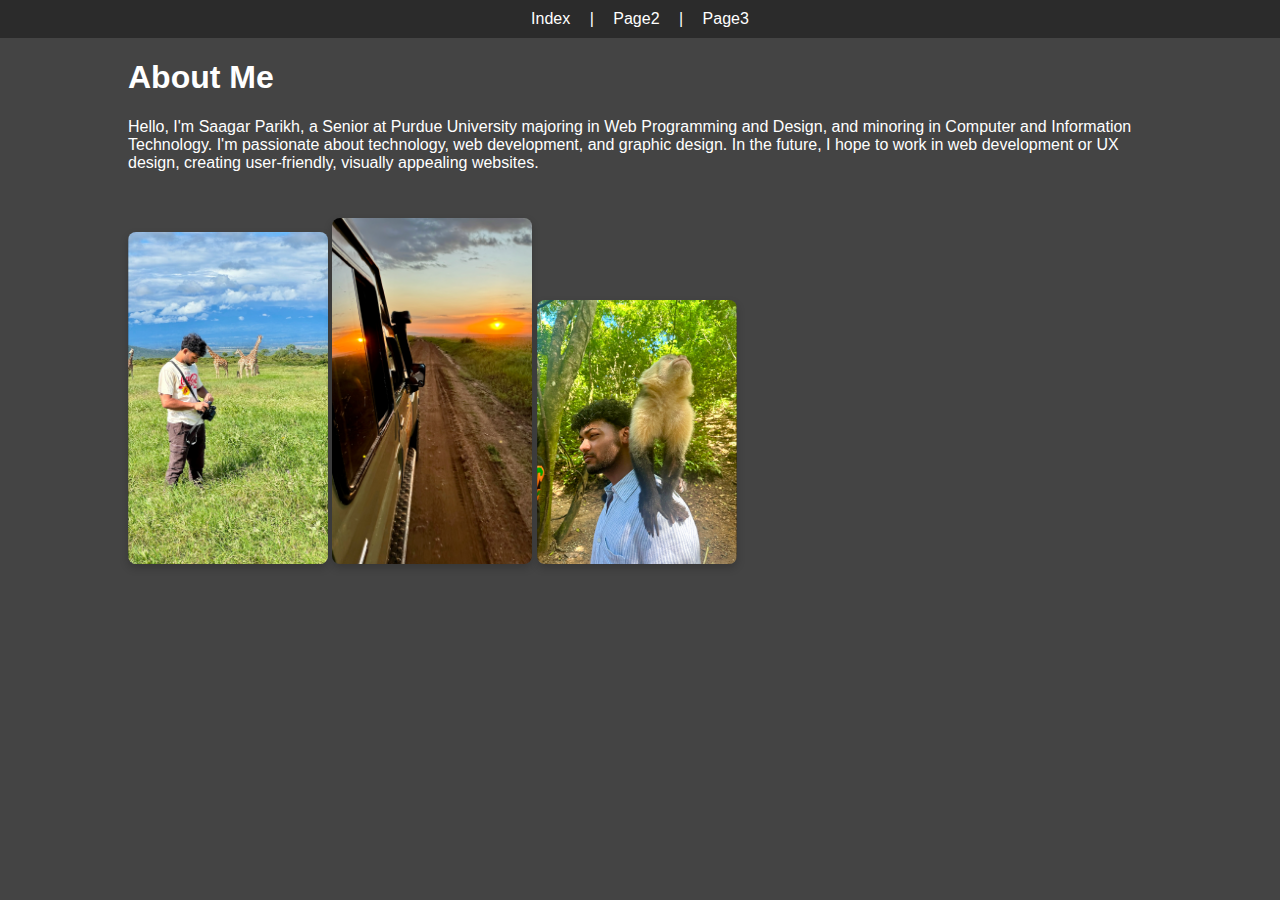
<file: Assign01/index.html>
<!DOCTYPE html>
<html lang="en">
<head>
    <meta charset="UTF-8">
    <meta name="viewport" content="width=device-width, initial-scale=1.0">
    <title>About Me</title>
    <link rel="stylesheet" href="styles.css">
</head>
<body>
    <nav>
        <a href="index.html">Index</a> |
        <a href="page2.html">Page2</a> |
        <a href="page3.html">Page3</a>
    </nav>
    <div class="container">
        <h1>About Me</h1>
        <p>Hello, I'm Saagar Parikh, a Senior at Purdue University majoring in Web Programming and Design, and minoring in Computer and Information Technology. I'm passionate about technology, web development, and graphic design. In the future, I hope to work in web development or UX design, creating user-friendly, visually appealing websites.</p>
        <img src="images/pic1.png" alt="Photo 1">
        <img src="images/pic2.png" alt="Photo 2">
        <img src="images/pic3.png" alt="Photo 3">
    </div>
</body>
</html>
</file>
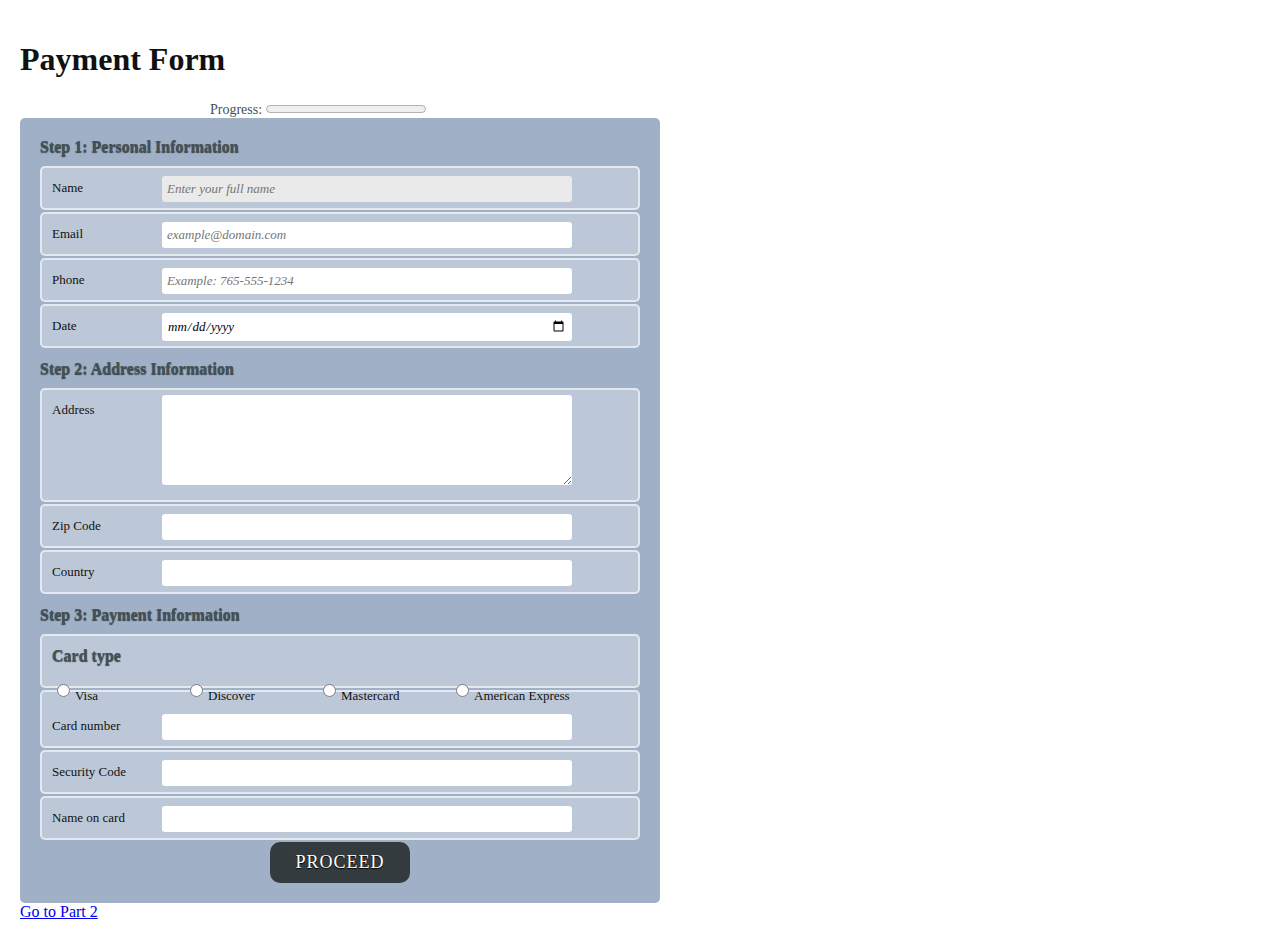
<file: Assign02/assign02.html>
<!DOCTYPE html>
<html>
    <head>
        <meta charset="utf-8">
        <title>Assign02</title>
        <link rel="stylesheet" href="css/styles.css" type="text/css" />
        <script type="text/javascript">
            function updateProgress() {
                var pb = document.getElementById("pb");
                var cnt = 0;
                var flag = true;
                
                if (document.getElementById("name").value != "Enter your full name" && document.getElementById("name").value != "" )
                    cnt++;
                if (document.getElementById("email").value != "example@domain.com" && document.getElementById("email").value != "" )
                    cnt++;
                if (document.getElementById("phone").value != "Example: 765-555-1234" && document.getElementById("phone").value != "" )
                    cnt++;
                if (document.getElementById("date").value != "" )
                    cnt++;
                if (document.getElementById("address").value != "" )
                    cnt++;
                if (document.getElementById("postcode").value != "" )
                    cnt++;
                if (document.getElementById("country").value != "" )
                    cnt++;
                if (document.getElementById("cardNumber").value != "" )
                    cnt++;
                if (document.getElementById("securityCode").value != "" )
                    cnt++;
                if (document.getElementById("nameOnCard").value != "" )
                    cnt++;
    
                flag = false;
                if (document.getElementById("visa").checked)
                    flag = true;
                if (document.getElementById("discover").checked)
                    flag = true;
                if (document.getElementById("mastercard").checked)
                    flag = true;
                if (document.getElementById("amex").checked)
                    flag = true;
                
                if (flag == true)
                    cnt++;
    
                pb.value = cnt;
            }
        </script>
    </head>
    <body>
        <h1>Payment Form</h1>
        <div style="margin-left: 190px;">
            <span id="progress">Progress:</span> 
            <progress value="0" max="11" id="pb"></progress>
        </div>
        <form name="payment" id="payment" action="processForm.php" method="post">
            <fieldset>
                <legend>Personal Information</legend>
            <ol>
                <li>
                    <label for="name">Name</label>
                    <input id="name" name="name" type="text" placeholder="Enter your full name" required="required" autofocus="autofocus" onChange="updateProgress();" />
                </li>
                <li>
                    <label for="email">Email</label>
                    <input id="email" name="email" type="email" placeholder="example@domain.com" required="required" onChange="updateProgress();" />
                </li>
                <li>
                    <label for="phone">Phone</label>
                    <input id="phone" name="phone" type="tel" placeholder="Example: 765-555-1234" required="required" onChange="updateProgress();" />
                </li>
                <li>
                    <label for="date">Date</label>
                    <input id="date" name="date" type="date" required="required" onChange="updateProgress();" />
                </li>
            </ol>
            </fieldset>
            <fieldset>
                <legend>Address Information</legend>
                <ol>
                    <li>
                        <label for="address">Address</label>
                        <textarea id="address" name="address" rows="5" required="required" onChange="updateProgress();"></textarea>
                    </li>
                    <li>
                        <label for="postcode">Zip Code</label>
                        <input id="postcode" name="postcode" type="text" required="required" onChange="updateProgress();" />
                    </li>
                    <li>
                        <label for="country">Country</label>
                        <input id="country" name="country" type="text" required="required" onChange="updateProgress();" />
                    </li>
                </ol>
            </fieldset>
            <fieldset>
                <legend>Payment Information</legend>
                <ol>
                    <li>
                        <legend>Card type</legend>
                        <input id="visa" name="cardtype" type="radio" onChange="updateProgress();" /> 
                        <label for="visa">Visa</label>
                        <input id="discover" name="cardtype" type="radio" onChange="updateProgress();" />
                        <label for="discover">Discover</label>
                        <input id="mastercard" name="cardtype" type="radio" onChange="updateProgress();" />
                        <label for="mastercard">Mastercard</label>
                        <input id="amex" name="cardtype" type="radio" onChange="updateProgress();" />
                        <label for="amex">American Express</label>
                    </li>
                    <li>
                        <label for="cardNumber">Card number</label>
                        <input id="cardNumber" name="cardNumber" type="number" required="required" onChange="updateProgress();" />
                    </li>
                    <li>
                        <label for="securityCode">Security Code</label>
                        <input id="securityCode" name="securityCode" type="number" required="required" onChange="updateProgress();" />
                    </li>
                    <li>
                        <label for="nameOnCard">Name on card</label>
                        <input id="nameOnCard" name="nameOnCard" type="text" required="required" onChange="updateProgress();" />
                    </li>
                </ol>
            </fieldset>
            <button type="submit">Proceed</button>
        </form>
        <a href="part2.html">Go to Part 2</a>
    </body>
    </html>
</file>
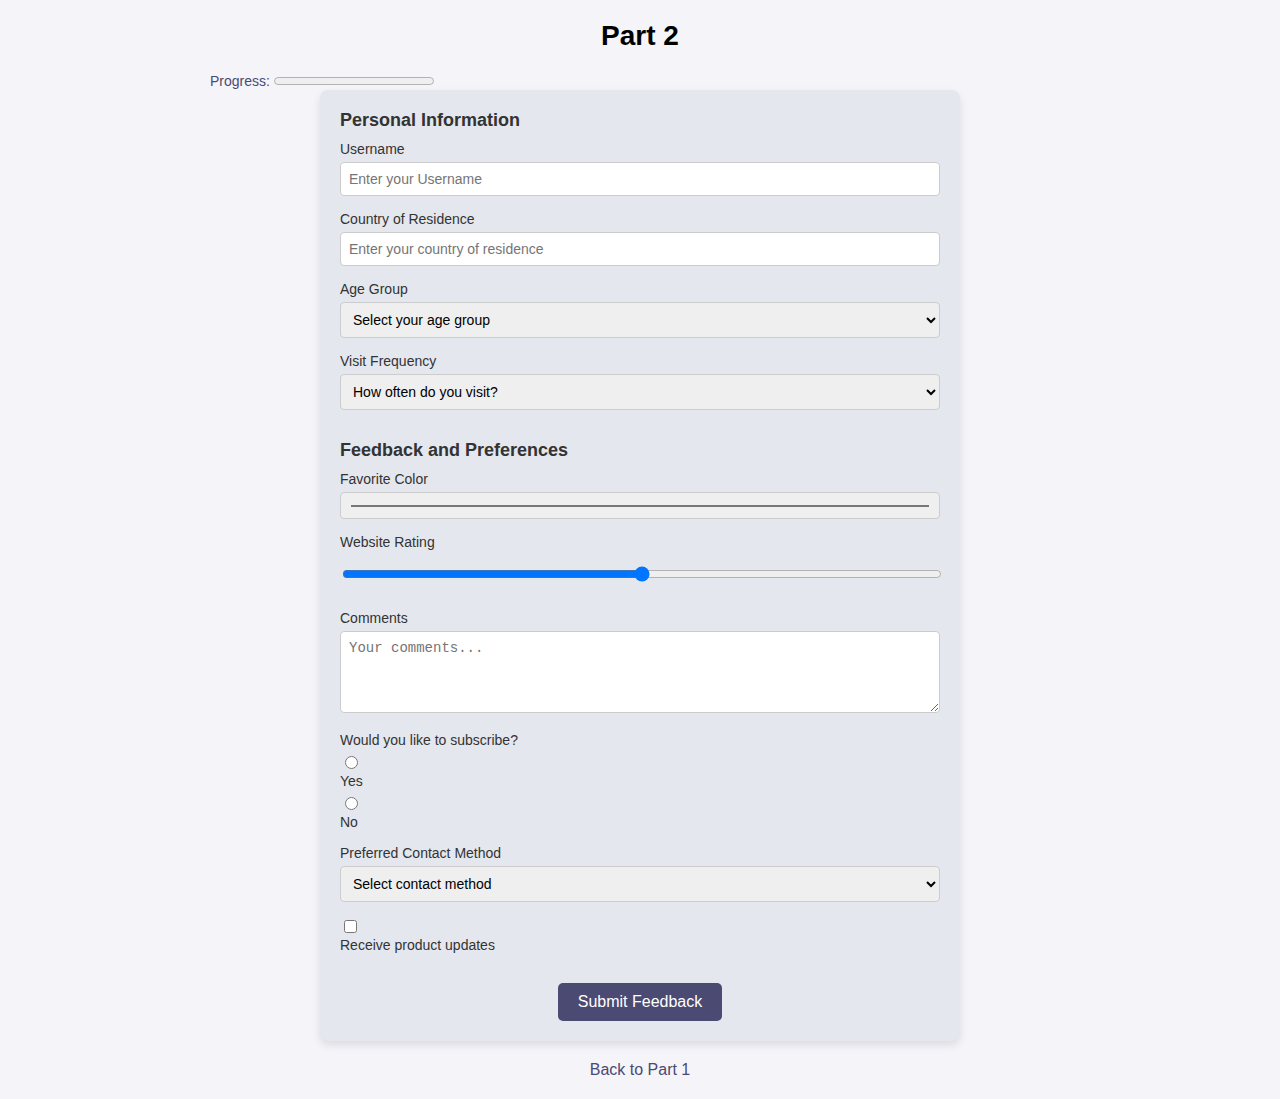
<file: Assign02/part2.html>
<!DOCTYPE html>
<html>
<head>
    <meta charset="utf-8">
    <title>Part 2</title>
    <link rel="stylesheet" href="css/pt2.css" type="text/css" />
    <script type="text/javascript">
        function updateFormProgress() {
            var progressBar = document.getElementById("formProgressBar");
            var count = 0;
            
            if (document.getElementById("userName").value != "") count++;
            if (document.getElementById("userEmail").value != "") count++;
            if (document.getElementById("ageGroup").value != "") count++;
            if (document.getElementById("feedback").value != "") count++;
            if (document.getElementById("favColor").value != "") count++;
            if (document.getElementById("subscribeYes").checked || document.getElementById("subscribeNo").checked) count++;
            if (document.getElementById("websiteRating").value != "") count++;
            if (document.getElementById("receiveUpdates").checked) count++;
            if (document.getElementById("visitFrequency").value != "") count++;
            if (document.getElementById("contactMethod").value != "") count++;

            progressBar.value = count;
        }
    </script>
</head>
<body>
    <h1>Part 2</h1>
    <div style="margin-left: 190px;">
        <span id="formProgress">Progress:</span>
        <progress value="0" max="10" id="formProgressBar"></progress>
    </div>
    <form name="feedbackForm" id="feedbackForm" action="processFeedback.php" method="post">
        <fieldset>
            <legend>Personal Information</legend>
            <ol>
                <li>
                    <label for="userName">Username</label>
                    <input id="userName" name="userName" type="text" placeholder="Enter your Username" required onChange="updateFormProgress();" />
                </li>
                <li>
                    <label for="countryOfResidence">Country of Residence</label>
                    <input id="countryOfResidence" name="countryOfResidence" type="text" placeholder="Enter your country of residence" required onChange="updateFormProgress();" />
                </li>
                <li>
                    <label for="ageGroup">Age Group</label>
                    <select id="ageGroup" name="ageGroup" required onChange="updateFormProgress();">
                        <option value="">Select your age group</option>
                        <option value="18-25">18-25</option>
                        <option value="26-35">26-35</option>
                        <option value="36-45">36-45</option>
                        <option value="46+">46+</option>
                    </select>
                </li>
                <li>
                    <label for="visitFrequency">Visit Frequency</label>
                    <select id="visitFrequency" name="visitFrequency" required onChange="updateFormProgress();">
                        <option value="">How often do you visit?</option>
                        <option value="daily">Daily</option>
                        <option value="weekly">Weekly</option>
                        <option value="monthly">Monthly</option>
                        <option value="rarely">Rarely</option>
                    </select>
                </li>
            </ol>
        </fieldset>
        <fieldset>
            <legend>Feedback and Preferences</legend>
            <ol>
                <li>
                    <label for="favColor">Favorite Color</label>
                    <input id="favColor" name="favColor" type="color" required onChange="updateFormProgress();" />
                </li>
                <li>
                    <label for="websiteRating">Website Rating</label>
                    <input id="websiteRating" name="websiteRating" type="range" min="1" max="5" required onChange="updateFormProgress();" />
                </li>
                <li>
                    <label for="feedback">Comments</label>
                    <textarea id="feedback" name="feedback" rows="4" placeholder="Your comments..." required onChange="updateFormProgress();"></textarea>
                </li>
                <li>
                    <label>Would you like to subscribe?</label>
                    <input id="subscribeYes" name="subscribe" type="radio" value="yes" onChange="updateFormProgress();" />
                    <label for="subscribeYes">Yes</label>
                    <input id="subscribeNo" name="subscribe" type="radio" value="no" onChange="updateFormProgress();" />
                    <label for="subscribeNo">No</label>
                </li>
                <li>
                    <label for="contactMethod">Preferred Contact Method</label>
                    <select id="contactMethod" name="contactMethod" required onChange="updateFormProgress();">
                        <option value="">Select contact method</option>
                        <option value="email">Email</option>
                        <option value="phone">Phone</option>
                        <option value="sms">SMS</option>
                    </select>
                </li>
                <li>
                    <input id="receiveUpdates" name="receiveUpdates" type="checkbox" onChange="updateFormProgress();" />
                    <label for="receiveUpdates">Receive product updates</label>
                </li>
            </ol>
        </fieldset>
        <button type="submit">Submit Feedback</button>
    </form>
    <a href="assign02.html">Back to Part 1</a>
</body>
</html>
</file>
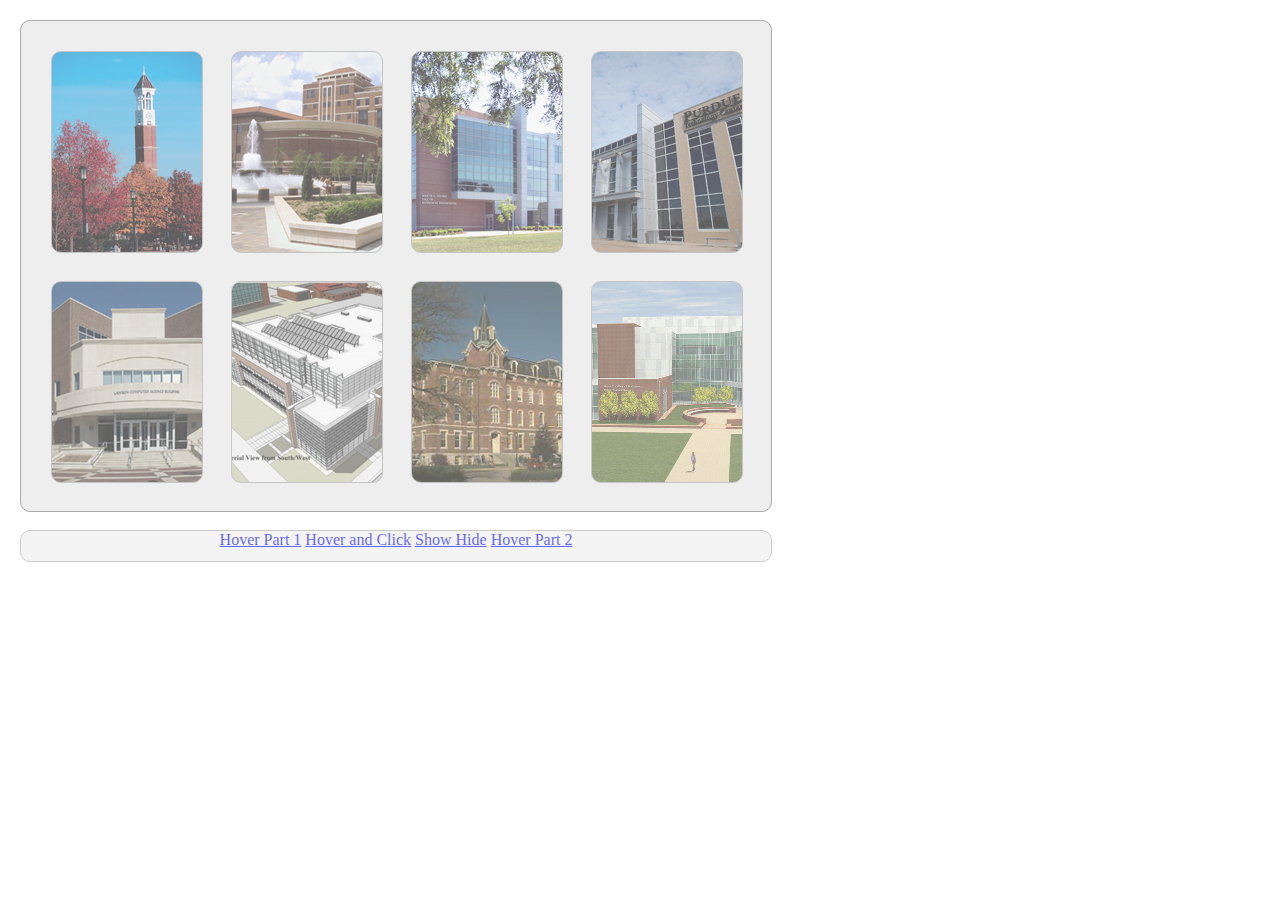
<file: Assign03/hover.html>
<!DOCTYPE html>
<html>
<head>
    <meta charset="utf-8" />
    <title>Assign03 Hover</title>
    <style type="text/css">
        div { width:150px; height:200px; border:1px solid #aaa; text-align:center; background-color:#eee;}
        div#wrapper { position:absolute; top:20px; left:20px; width:750px; height:490px;}
        div#th1 { position:absolute; top:30px; left:30px; background:url(images/1.jpg) no-repeat center;}
        div#th2 { position:absolute; top:30px; left:210px; background:url(images/2.jpg) no-repeat center;}
        div#th3 { position:absolute; top:30px; left:390px; background:url(images/3.jpg) no-repeat center;}
        div#th4 { position:absolute; top:30px; left:570px; background:url(images/4.jpg) no-repeat center;}
        div#th5 { position:absolute; top:260px; left:30px; background:url(images/5.jpg) no-repeat center;}
        div#th6 { position:absolute; top:260px; left:210px; background:url(images/6.jpg) no-repeat center;}
        div#th7 { position:absolute; top:260px; left:390px; background:url(images/7.jpg) no-repeat center;}
        div#th8 { position:absolute; top:260px; left:570px; background:url(images/8.jpg) no-repeat center;}
        div#links {position:absolute; top:530px; left: 20px; width: 750px; height: 30px;}
    </style>
</head>
<body>

    <div id="wrapper">
        <div id="th1"></div>
        <div id="th2"></div>
        <div id="th3"></div>
        <div id="th4"></div>
        <div id="th5"></div>
        <div id="th6"></div>
        <div id="th7"></div>
        <div id="th8"></div>
    </div>
    
    <div id="links">
        <a href="hover.html">Hover Part 1</a>
        <a href="hoverAndClick.html">Hover and Click</a>
        <a href="showHide.html">Show Hide</a>
        <a href="hoverPart2.html">Hover Part 2</a>
    </div>

    <script type="text/javascript" src="js/jquery-3.7.1.min.js"></script>

    <script type="text/javascript">
        $(document).ready(function(){
            // This rounds the corners
            // Normal CSS would be: border-radius:10px;
            $("div").css("border-radius", "10px");

            // In my browsers, I did not need this, but there's a chance you could need it in older browsers, or in your browser
            //$("div").css("-moz-border-radius", "10px");

            // This first line sets the default opacity to .6
            // If you just use $("div") here, the outer rectangle changes opacity
            // Added id='wrapper'
            // So that all div except the one with id=wrapper will have this effect
            $("div[id!=wrapper]").animate({"opacity" : .6}).hover(function() {
                // Runs if mouse IS over pic
                $(this).animate({"opacity" : 1});
            }, function() {
                // Runs if mouse is not over pic
                // MouseOut
                $(this).animate({"opacity" : .6});
            });
        });
    </script>
</body>
</html>
</file>
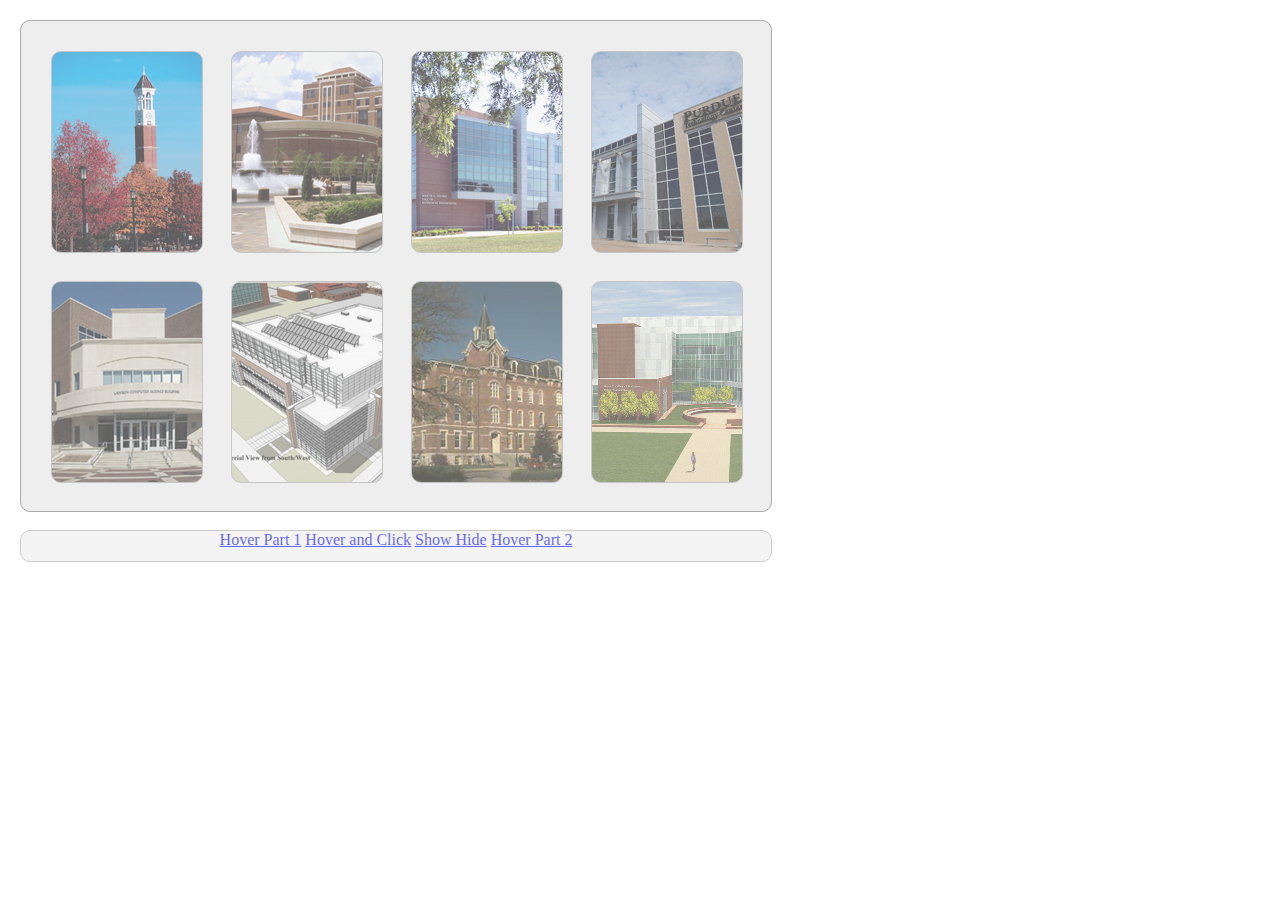
<file: Assign03/hoverAndClick.html>
<!DOCTYPE html>
<html>
<head>
    <meta charset="utf-8" />
    <title>Assign03 Hover and Click</title>
    <style type="text/css">
        div { width:150px; height:200px; border:1px solid #aaa; text-align:center; background-color:#eee;}
        div#wrapper { position:absolute; top:20px; left:20px; width:750px; height:490px;}
        div#th1 { position:absolute; top:30px; left:30px; background:url(images/1.jpg) no-repeat center;}
        div#th2 { position:absolute; top:30px; left:210px; background:url(images/2.jpg) no-repeat center;}
        div#th3 { position:absolute; top:30px; left:390px; background:url(images/3.jpg) no-repeat center;}
        div#th4 { position:absolute; top:30px; left:570px; background:url(images/4.jpg) no-repeat center;}
        div#th5 { position:absolute; top:260px; left:30px; background:url(images/5.jpg) no-repeat center;}
        div#th6 { position:absolute; top:260px; left:210px; background:url(images/6.jpg) no-repeat center;}
        div#th7 { position:absolute; top:260px; left:390px; background:url(images/7.jpg) no-repeat center;}
        div#th8 { position:absolute; top:260px; left:570px; background:url(images/8.jpg) no-repeat center;}
        div#links {position:absolute; top:530px; left: 20px; width: 750px; height: 30px;}
    </style>
</head>
<body>

    <div id="wrapper">
        <div id="th1"></div>
        <div id="th2"></div>
        <div id="th3"></div>
        <div id="th4"></div>
        <div id="th5"></div>
        <div id="th6"></div>
        <div id="th7"></div>
        <div id="th8"></div>
    </div>
    
    <div id="links">
        <a href="hover.html">Hover Part 1</a>
        <a href="hoverAndClick.html">Hover and Click</a>
        <a href="showHide.html">Show Hide</a>
        <a href="hoverPart2.html">Hover Part 2</a>
    </div>

    <script type="text/javascript" src="js/jquery-3.7.1.min.js"></script>

    <script type="text/javascript">
        $(document).ready(function(){
            // This rounds the corners
            // Normal CSS would be: border-radius:10px;
            $("div").css("border-radius", "10px");

            // In my browsers, I did not need this, but there's a chance you could need it in older browsers, or in your browser
            //$("div").css("-moz-border-radius", "10px");

            // This first line sets the default opacity to .6
            // If you just use $("div") here, the outer rectangle changes opacity
            // Added id='wrapper'
            // So that all div except the one with id=wrapper will have this effect
            $("div[id!=wrapper]").animate({"opacity" : .6}).hover(function() {
                // Runs if mouse IS over pic
                $(this).animate({"opacity" : 1});
            }, function() {
                // Runs if mouse is not over pic
                // MouseOut
                $(this).animate({"opacity" : .6});
            }).click(function(){
                $("#th6").css("display","none"); //hide an image
                window.location.href = "https://www.purdue.edu";

            })
            ;
        });
    </script>
</body>
</html>
</file>
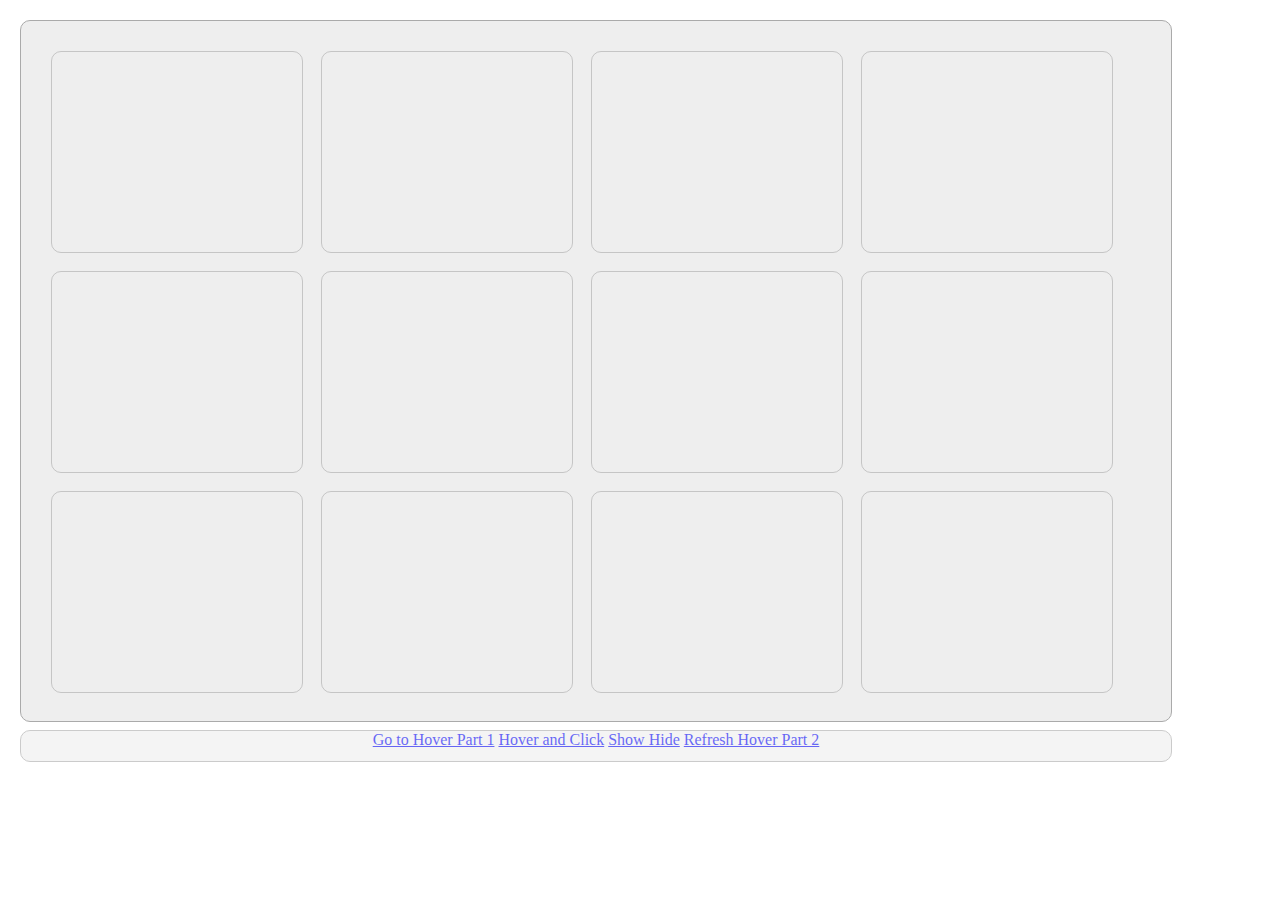
<file: Assign03/hoverPart2.html>
<!DOCTYPE html>
<html>
<head>
    <meta charset="utf-8" />
    <title>Assign03 Hover Part 2</title>
    <style type="text/css">
        div { width:250px; height:200px; border:1px solid #aaa; text-align:center; background-color:#eee;}
        div#wrapper { position:absolute; top:20px; left:20px; width:1150px; height:700px;} /* Adjusted for more images */
        div#th1 { position:absolute; top:30px; left:30px; background:url(https://letsenhance.io/static/8f5e523ee6b2479e26ecc91b9c25261e/1015f/MainAfter.jpg) no-repeat center;}
        div#th2 { position:absolute; top:30px; left:300px; background:url(https://t3.ftcdn.net/jpg/06/48/79/10/360_F_648791013_cQK30SdyiLrVQ96Bqn2MOkz4JmvgttGr.jpg) no-repeat center;}
        div#th3 { position:absolute; top:30px; left:570px; background:url(https://images.ctfassets.net/kftzwdyauwt9/6Hpmny9K2Z8Xxget5bmlWa/66634b4c69faef5600e5ea48f499ba5e/Anastronautridingahorseinaphotorealisticstyle6.jpg?w=3840&q=90&fm=webp) no-repeat center;}
        div#th4 { position:absolute; top:30px; left:840px; background:url(https://images.interestingengineering.com/img/iea/PrO311V36q/dall-e.jpg) no-repeat center;}
        div#th5 { position:absolute; top:250px; left:30px; background:url(https://cdn.pixabay.com/photo/2015/04/23/22/00/tree-736885_640.jpg) no-repeat center;}
        div#th6 { position:absolute; top:250px; left:300px; background:url(https://media.springernature.com/lw703/springer-static/image/art%3A10.1038%2F528452a/MediaObjects/41586_2015_Article_BF528452a_Figg_HTML.jpg) no-repeat center;}
        div#th7 { position:absolute; top:250px; left:570px; background:url(https://i0.wp.com/picjumbo.com/wp-content/uploads/amazing-stone-path-in-forest-free-image.jpg?w=600&quality=80) no-repeat center;}
        div#th8 { position:absolute; top:250px; left:840px; background:url(https://image-processor-storage.s3.us-west-2.amazonaws.com/images/3cf61c1011912a2173ea4dfa260f1108/halo-of-neon-ring-illuminated-in-the-stunning-landscape-of-yosemite.jpg) no-repeat center;}
        div#th9 { position:absolute; top:470px; left:30px; background:url(https://img.freepik.com/free-photo/painting-mountain-lake-with-mountain-background_188544-9126.jpg) no-repeat center;}
        div#th10 { position:absolute; top:470px; left:300px; background:url(https://pixlr.com/images/generator/text-to-image.webp) no-repeat center;}
        div#th11 { position:absolute; top:470px; left:570px; background:url(https://static.vecteezy.com/system/resources/thumbnails/028/737/386/small_2x/dramatic-depiction-of-a-ufo-fleet-in-the-night-sky-signaling-a-possible-alien-encounter-ai-generative-photo.jpg) no-repeat center;}
        div#th12 { position:absolute; top:470px; left:840px; background:url(https://images.pexels.com/photos/128756/pexels-photo-128756.jpeg?cs=srgb&dl=pexels-crisdip-35358-128756.jpg&fm=jpg) no-repeat center;}
        div#links {position:absolute; top:730px; left: 20px; width: 1150px; height: 30px;}
    </style>
</head>
<body>

    <div id="wrapper">
        <div id="th1"></div>
        <div id="th2"></div>
        <div id="th3"></div>
        <div id="th4"></div>
        <div id="th5"></div>
        <div id="th6"></div>
        <div id="th7"></div>
        <div id="th8"></div>
        <div id="th9"></div>
        <div id="th10"></div>
        <div id="th11"></div>
        <div id="th12"></div>
    </div>
    
    <div id="links">
        <a href="hover.html">Go to Hover Part 1</a>
        <a href="hoverAndClick.html">Hover and Click</a>
        <a href="showHide.html">Show Hide</a>
        <a href="hoverPart2.html">Refresh Hover Part 2</a>
    </div>

    <script type="text/javascript" src="js/jquery-3.7.1.min.js"></script>

    <script type="text/javascript">
        $(document).ready(function(){
            // Apply the hover effect to new images
            $("div").css("border-radius", "10px");
            $("div[id!=wrapper]").animate({"opacity" : .6}).hover(function() {
                $(this).animate({"opacity" : 1});
            }, function() {
                $(this).animate({"opacity" : .6});
            });
        });
    </script>
</body>
</html>
</file>
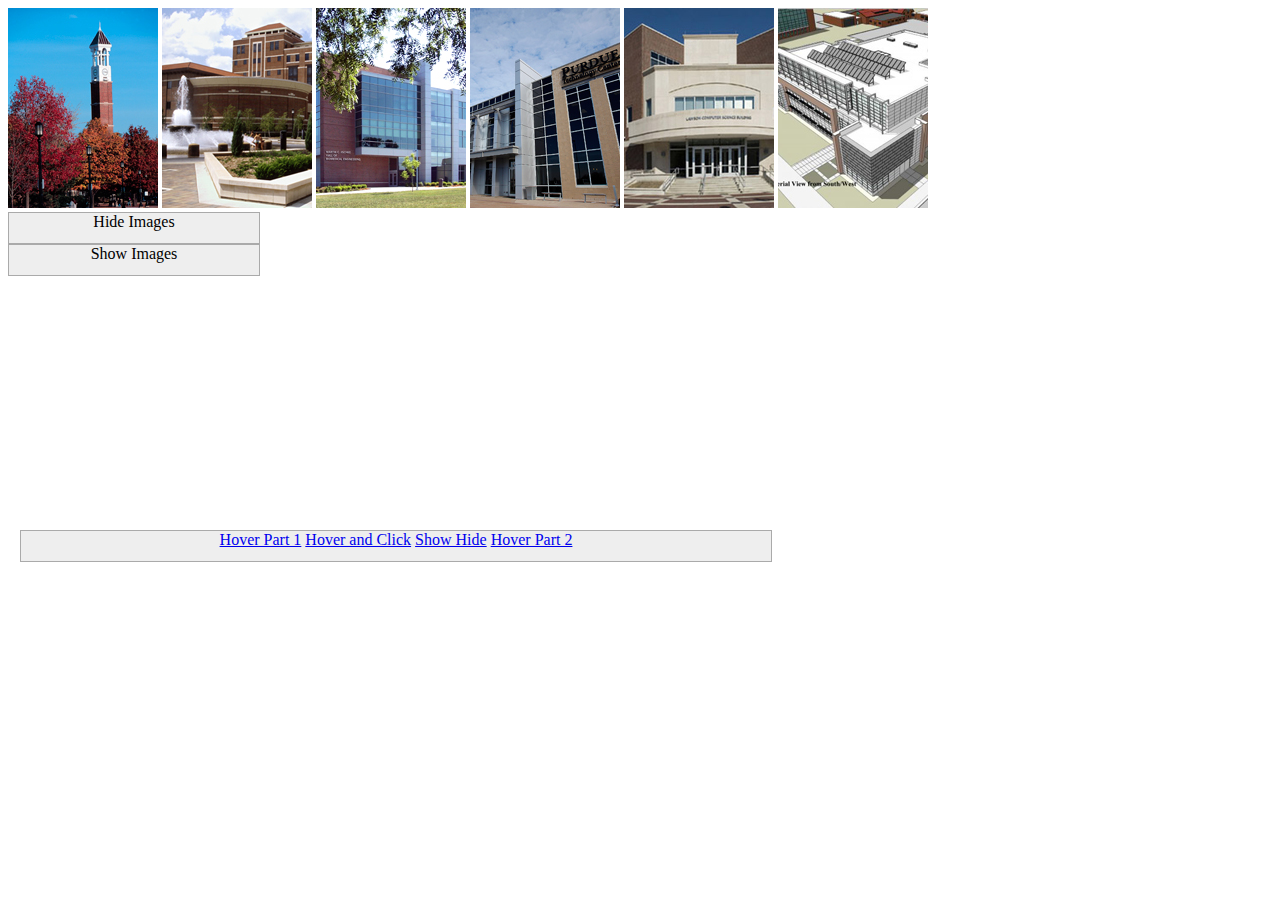
<file: Assign03/showHide.html>
<!DOCTYPE html>
<html>
<head>
<meta charset="utf-8">
<title>Assign03 Show Hide</title>
        <style>
        div { width:150px; height:200px; border:1px solid #aaa; text-align:center; background-color:#eee;}
        div#links {position:absolute; top:530px; left: 20px; width: 750px; height: 30px;}
        #cutepuppy {width:250px; height: 30px;}
        #fluffycat {width:250px; height: 30px;}
        </style>
</head>
<body>
    <img src="images/1.jpg" />
    <img src="images/2.jpg" />
    <img src="images/3.jpg" />
    <img src="images/4.jpg" id="wetfish"/>
    <img src="images/5.jpg" />
    <img src="images/6.jpg" />

    <div id="links">
        <a href="hover.html">Hover Part 1</a>
        <a href="hoverAndClick.html">Hover and Click</a>
        <a href="showHide.html">Show Hide</a>
        <a href="hoverPart2.html">Hover Part 2</a>
    </div>

    <div id="cutepuppy">Hide Images</div>
    <div id="fluffycat">Show Images</div>

    <script type="text/javascript" src="js/jquery-3.7.1.min.js"></script>

    <script type="text/javascript">
        $(document).ready(function(){
            $("#cutepuppy").css("cursor", "pointer");
            $("#fluffycat").css("cursor", "pointer");

            $("#cutepuppy").click(function(){
                $("#wetfish").hide(2000);
            });
            $("#fluffycat").click(function(){
                $("#wetfish").show("slow");
            });

        });

    </script>



</body>
</html>
</file>
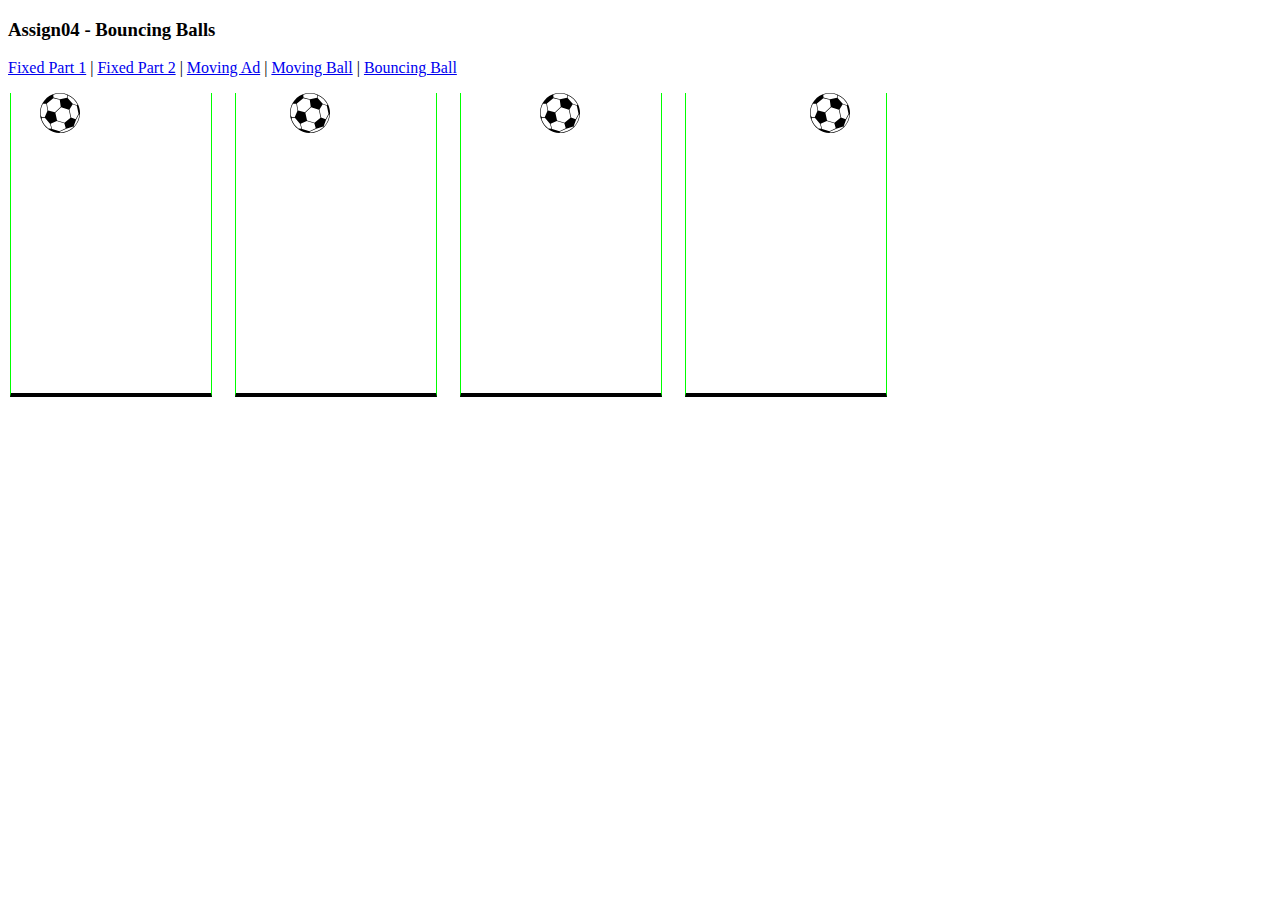
<file: Assign04/bouncingBall.html>
<!DOCTYPE html>
<html lang="en">
<head>
    <meta charset="utf-8" />
    <title>Bouncing Balls</title>
    <script type="text/javascript" src="js/jquery-3.7.1.min.js"></script>
    <style>
        #field1, #field2, #field3, #field4{
            height: 300px;
            width: 200px;
            border-bottom: 4px #000000 solid; 
            border-left: 1px #00ff00 solid; 
            border-right: 1px #00ff00 solid; 
            position: absolute;
            top: Opx;
        }
        #field1 {
            left: 10px;
        }
        #field2 {
            left: 235px;
        }
        #field3 {
            left: 460px;
        }
        #field4 {
            left: 685px;
        }
        #ball1, #ball2, #ball3, #ball4{
            position: absolute;
            cursor: pointer;
            top: Opx;
        }
        #ball1 {
            left: 40px;
        }
        #ball2 {
            left: 290px;
        }
        #ball3 {
            left: 540px;
        }
        #ball4 {
            left: 810px;
        }



    </style>
</head>
<body>
    <h3>Assign04 - Bouncing Balls</h3>
    <p>
        <a href="fixed.html">Fixed Part 1</a> |
        <a href="fixedPart2.html">Fixed Part 2</a> |
        <a href="movingAd.html">Moving Ad</a> |
        <a href="movingBall.html">Moving Ball</a> |
        <a href="bouncingBall.html">Bouncing Ball</a>
    </p>

    <div id="container">
        <div id="field1"></div>
        <div id="field2"></div>
        <div id="field3"></div>
        <div id="field4"></div>
    </div>

    <img src="ball.svg" width="40" height="40" id="ball1"/>
    <img src="ball.svg" width="40" height="40" id="ball2"/>
    <img src="ball.svg" width="40" height="40" id="ball3"/>
    <img src="ball.svg" width="40" height="40" id="ball4"/>

    <script type="text/javascript">
        $(document).ready(function(){
            //ball1
            $("#ball1") .click(function(){
                $("#ball1") .animate({
                top: "+=260", 
                easing: 'easeOut'
            },800);
            $("#ball1"). animate ({
                top: "-=120", 
                easing: 'easeOut'
            }, 700);
            $("#ball1") .animate ({
                top: "+=120", 
                easing: 'easeOut'
            }, 700);
            $("#ball1") .animate ({
                top: "-=30", 
                easing: 'easeOut'
            }, 500);
            $("#ball1") .animate ({
                top: "+=30", 
                easing: 'easeOut'
            }, 500);
            $("#ball1"). animate({
                top: "-=15", 
                easing: 'easeOut'
            }, 350);
            $("#ball1"). animate({
                top: "+=15", 
                easing: 'easeOut'
            }, 350);
            $ ("#ball1"). animate({
            top: "-=5", easing: 'easeOut'
            }, 150);
            ("#ball1"). animate({
            top: "+=5", easing: 'easeOut'
            }, 150);
        }); //end ball1 bounce

        //ball2
        $("#ball2") .click(function(){
                $("#ball2") .animate({
                top: "+=260", 
                easing: 'easeOut'
            },800);
            $("#ball2"). animate ({
                top: "-=120", 
                easing: 'easeOut'
            }, 700);
            $("#ball2") .animate ({
                top: "+=120", 
                easing: 'easeOut'
            }, 700);
            $("#ball2") .animate ({
                top: "-=30", 
                easing: 'easeOut'
            }, 500);
            $("#ball2") .animate ({
                top: "+=30", 
                easing: 'easeOut'
            }, 500);
            $("#ball2"). animate({
                top: "-=15", 
                easing: 'easeOut'
            }, 350);
            $("#ball2"). animate({
                top: "+=15", 
                easing: 'easeOut'
            }, 350);
            $ ("#ball2"). animate({
            top: "-=5", easing: 'easeOut'
            }, 150);
            ("#ball2"). animate({
            top: "+=5", easing: 'easeOut'
            }, 150);
        }); //end ball2 bounce

                //ball3
                $("#ball3") .click(function(){
                $("#ball3") .animate({
                top: "+=260", 
                easing: 'easeOut'
            },800);
            $("#ball3"). animate ({
                top: "-=120", 
                easing: 'easeOut'
            }, 700);
            $("#ball3") .animate ({
                top: "+=120", 
                easing: 'easeOut'
            }, 700);
            $("#ball3") .animate ({
                top: "-=30", 
                easing: 'easeOut'
            }, 500);
            $("#ball3") .animate ({
                top: "+=30", 
                easing: 'easeOut'
            }, 500);
            $("#ball3"). animate({
                top: "-=15", 
                easing: 'easeOut'
            }, 350);
            $("#ball3"). animate({
                top: "+=15", 
                easing: 'easeOut'
            }, 350);
            $ ("#ball3"). animate({
            top: "-=5", easing: 'easeOut'
            }, 150);
            ("#ball3"). animate({
            top: "+=5", easing: 'easeOut'
            }, 150);
        }); //end ball3 bounce

                //ball4
                $("#ball4") .click(function(){
                $("#ball4") .animate({
                top: "+=260", 
                easing: 'easeOut'
            },800);
            $("#ball4"). animate ({
                top: "-=120", 
                easing: 'easeOut'
            }, 700);
            $("#ball4") .animate ({
                top: "+=120", 
                easing: 'easeOut'
            }, 700);
            $("#ball4") .animate ({
                top: "-=30", 
                easing: 'easeOut'
            }, 500);
            $("#ball4") .animate ({
                top: "+=30", 
                easing: 'easeOut'
            }, 500);
            $("#ball4"). animate({
                top: "-=15", 
                easing: 'easeOut'
            }, 350);
            $("#ball4"). animate({
                top: "+=15", 
                easing: 'easeOut'
            }, 350);
            $ ("#ball4"). animate({
            top: "-=5", easing: 'easeOut'
            }, 150);
            ("#ball4"). animate({
            top: "+=5", easing: 'easeOut'
            }, 150);
        }); //end ball4 bounce

 })
    </script>
</body>
</html>
</file>
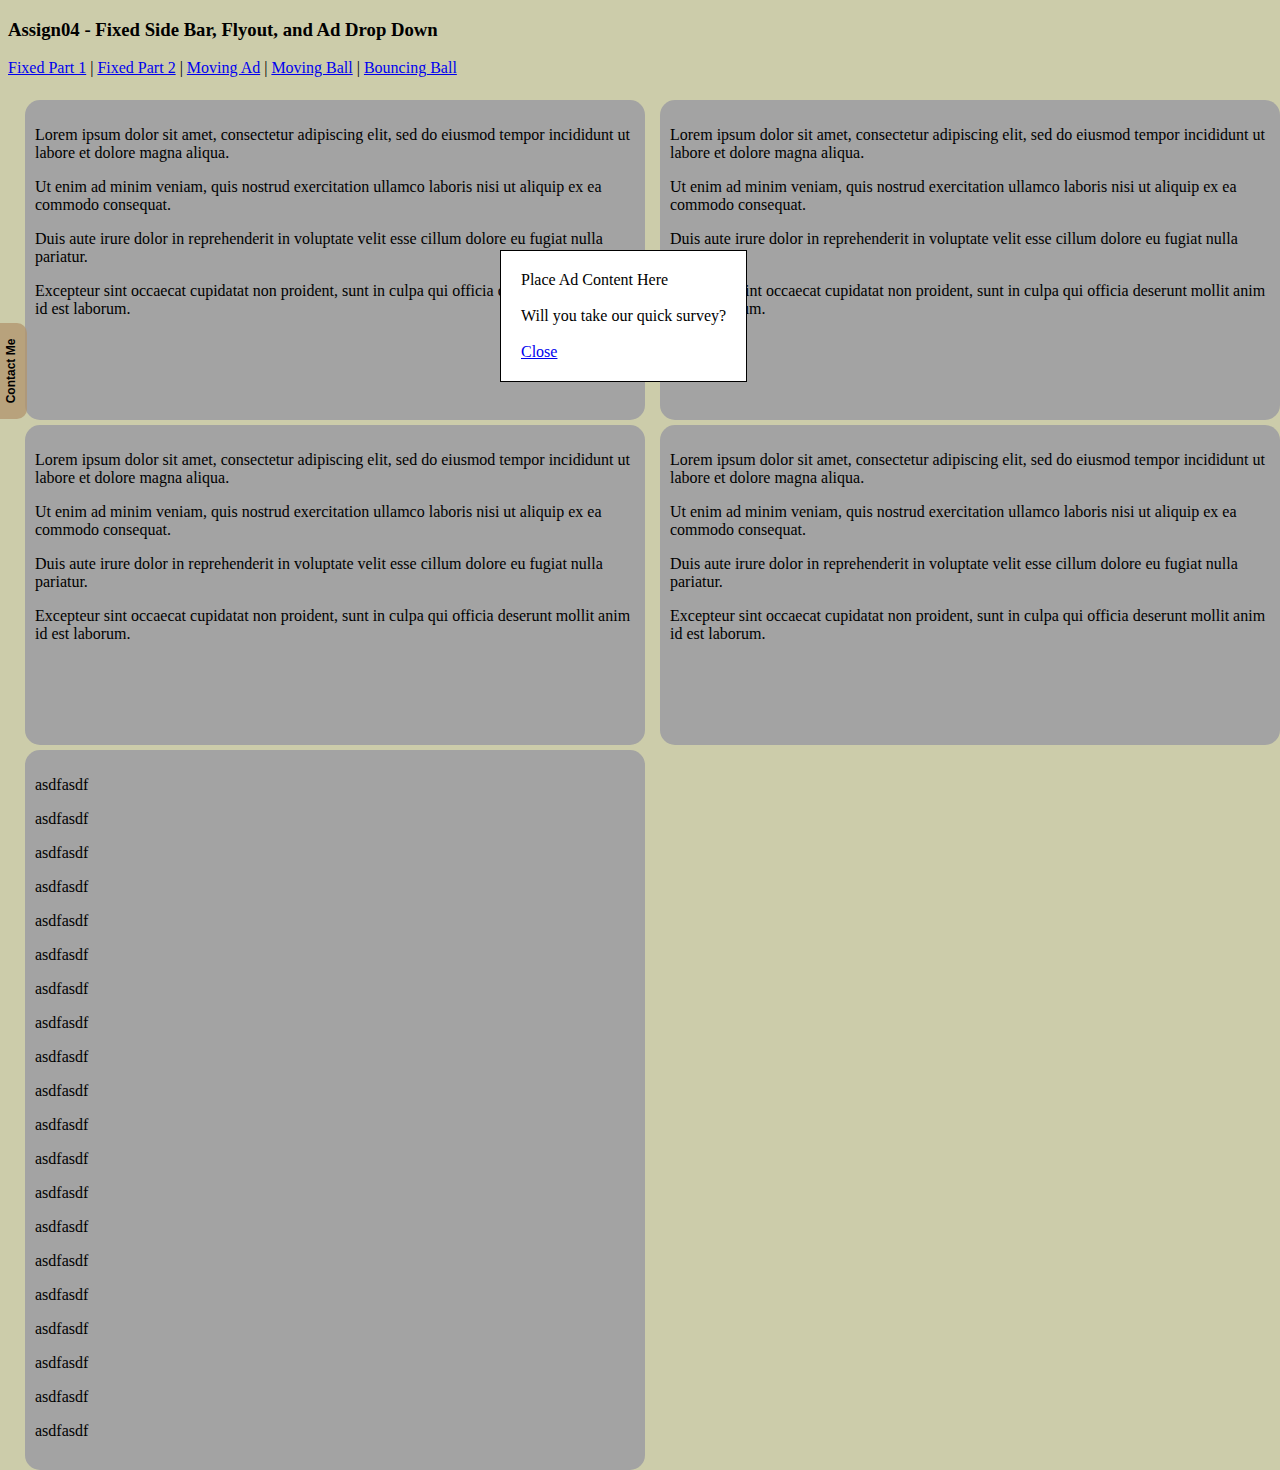
<file: Assign04/fixed.html>
<!DOCTYPE html>
<html>
<head>
    <meta charset="utf-8" />
    <title>Assign04 - Fixed Side Bar, Flyout, and Ad Drop Down</title>
    <script type="text/javascript" src="js/jquery-3.7.1.min.js"></script>
    <style type="text/css">
        body {
            background-color: #cca;
        }
        #contactForm {
            width: 400px;
            height: 250px;
            font-family: Verdana, Geneva, sans-serif;
            font-size: 9pt;
            font-weight: bold;
            position: absolute;
            top: 250px;
            left: -400px;
            background-color: rgb(50, 50, 50);
            background-color: rgba(50, 50, 50, .99);
            margin: 0px;
            z-index: 110;
        }
        #contact span {
            padding: 0px;
            margin: 0px;
            position: relative;
            top: 2px;
        }
        #contact {
            font-family: Verdana, Geneva, sans-serif;
            font-size: 9pt;
            font-weight: bold;
            text-align: center;
            padding-top: 17px;
            padding-bottom: 0px;
            padding-left: 3px;
            padding-right: 3px;
            position: absolute;
            top: 350px;
            left: -42px;
            border-radius: 10px;
            background-color: rgb(177, 148, 108);
            background-color: rgba(177, 148, 108, .75);
            width: 90px;
            height: 25px;
            margin: 0px;
            z-index: 100;
        }
        #contact:hover, #contact:focus {
            background-color: rgb(177, 148, 108);
            background-color: rgba(177, 148, 108, .90);
            cursor: pointer;
        }
        #contact.fixed, #contactForm.fixed {
            position: fixed;
        }
        .rotate {
            transform: rotate(-90deg);
        }
        #dropdown {
            position: absolute;
            top: -150px;
            left: 500px;
            background-color: #ffffff;
            padding: 20px;
            border: 1px solid #000000;
            z-index: 75;
        }
        #dropdown.fixed {
            position:fixed;
        }
        #content1, #content2, #content3, #content4, #content5 {
            position: absolute;
            border-radius: 15px;
            background-color: #A3A3A3;
            width: 600px;
            height: 300px;
            overflow: hidden;
            z-index: 1;
            padding:10px;
        }
        #content1 {
            top: 100px;
            left: 25px;
        }
        #content2 {
            top: 100px;
            left: 660px;
        }
        #content3 {
            top: 425px;
            left: 25px;
        }
        #content4 {
            top: 425px;
            left: 660px;
        }
        #content5 {
            top: 750px;
            left: 25px;
            height: 700px;
        }
    </style>
    
</head>

<body>
    
    <div id="dropdown">
        Place Ad Content Here<br/><br/>
        Will you take our quick survey?<br/><br/>
        <a href="#!" id="closeAd">Close</a>
    </div>

    <!-- contact me fixed flyout div -->
    <div id="contact"><span>Contact Me</span></div>
    <div id="contactForm">
        <div id="contactClose" style="position:relative; text-align:center; width:15px; left:375px; top:5px; border: 1px solid #dddddd; padding:1px; color:#dddddd; cursor: pointer;">X</div>
            <div id="contactAddress" style="position:relative; width:325px; left:45px; top:5px; padding:1px; color:#dddddd;">
                Saagar Parikh<br/>&nbsp;<br />
                parikh62@purdue.edu <br/>&nbsp;<br />
                Purdue University<br/>
                West Lafayette, IN 47907
            </div>
        </div>
    <!-- end contact me fixed flyout div -->

    <h3>Assign04 - Fixed Side Bar, Flyout, and Ad Drop Down</h3>
    <p>
        <a href="fixed.html">Fixed Part 1</a> |
        <a href="fixedPart2.html">Fixed Part 2</a> |
        <a href="movingAd.html">Moving Ad</a> |
        <a href="movingBall.html">Moving Ball</a> |
        <a href="bouncingBall.html">Bouncing Ball</a>
    </p>

<script type="text/javascript">
    $(document).ready(function(){
        $("#contact").addClass("rotate");
    
        //when the window scrolls, prevent the contact div from scrolling
        $(window).scroll(function(event) {
            //add the fixed class to the contact div
            $("#contact").addClass("fixed");
        }); //end scroll
    
        //drop the dropdown div down onto the screen
        $("#dropdown").animate({
            top:"+=400"
        }, 700);
    
        $("#dropdown").addClass("fixed");
    
        //close the dropdown div
        $("#closeAd").click(function(event){
            //prevent the default functionality
            event.preventDefault();
    
            //move the drop down back off the screen
            $("#dropdown").css("top", "-150px");
        }); //end <a> click
    
        //contact me fixed side bar
        /////////////////////////////
        var isShowing = 1;          //variable to know if the div is showing on page
    
        $("#contact").addClass("rotate");       //rotate the div using CSS class .rotate
    
       
        //when contact me is clicked
        $("#contact").click(function(e){
            e.preventDefault();
    
            if( isShowing%2 ){
    
                //executes every time isShowing is an odd number
                //bring the div onto the screen, into view
                $("#contact").animate({
                    left:"+400"
                }, 700);
                $("#contactForm").animate({
                    left:"+400"
                }, 700);
    
                $("#contact").addClass("fixed");
                $("#contactForm").addClass("fixed");
    
                $("#contact").css("background-color","rgba(177, 148, 108, .95)");
    
                isShowing++; //add 1 to isShowing: isShowing = isShowing + 1
            }
            else {
    
                //executes every time isShowing is an even number
                //move it off of the screen, out of view
                $("#contact").animate({
                    left:"0px"
                }, 700);
                $("#contactForm").animate({
                    left:"0px"
                }, 700);
    
                $("#contact").css("background-color","rgba(177, 148, 108, .75)");
    
                isShowing++; //add 1 to isShowing: isShowing = isShowing + 1
            } //end if else for the modulus operator
    
        }); //end contact click
    
        //when the X is clicked
        $("#contactClose").click(function(e){
            e.preventDefault();
    
            $("#contact").animate({
                left:"-400"
            }, 700);
            $("#contactForm").animate({
                left:"-400"
            }, 700);
    
            $("#contact").css("background-color","rgba(177, 148, 108, .75)");
    
            isShowing++; //add 1 to isShowing: isShowing = isShowing + 1
        }); //end close X click
    
        /////////////////////////////
        //end fixed side bar
        /////////////////////////////
    
    }); //end ready event
    </script>

    <div id="content1">
       <p>Lorem ipsum dolor sit amet, consectetur adipiscing elit, sed do eiusmod tempor incididunt ut labore et dolore magna aliqua. </p>
        <p>Ut enim ad minim veniam, quis nostrud exercitation ullamco laboris nisi ut aliquip ex ea commodo consequat. </p>
        <p>Duis aute irure dolor in reprehenderit in voluptate velit esse cillum dolore eu fugiat nulla pariatur. </p>
        <p>Excepteur sint occaecat cupidatat non proident, sunt in culpa qui officia deserunt mollit anim id est laborum.</p>
    </div>
    
    <div id="content2">
        <p>Lorem ipsum dolor sit amet, consectetur adipiscing elit, sed do eiusmod tempor incididunt ut labore et dolore magna aliqua. </p>
        <p>Ut enim ad minim veniam, quis nostrud exercitation ullamco laboris nisi ut aliquip ex ea commodo consequat. </p>
        <p>Duis aute irure dolor in reprehenderit in voluptate velit esse cillum dolore eu fugiat nulla pariatur. </p>
        <p>Excepteur sint occaecat cupidatat non proident, sunt in culpa qui officia deserunt mollit anim id est laborum.</p>
    </div>
    
    <div id="content3">
        <p>Lorem ipsum dolor sit amet, consectetur adipiscing elit, sed do eiusmod tempor incididunt ut labore et dolore magna aliqua. </p>
        <p>Ut enim ad minim veniam, quis nostrud exercitation ullamco laboris nisi ut aliquip ex ea commodo consequat. </p>
        <p>Duis aute irure dolor in reprehenderit in voluptate velit esse cillum dolore eu fugiat nulla pariatur. </p>
        <p>Excepteur sint occaecat cupidatat non proident, sunt in culpa qui officia deserunt mollit anim id est laborum.</p>
    </div>
    
    <div id="content4">
        <p>Lorem ipsum dolor sit amet, consectetur adipiscing elit, sed do eiusmod tempor incididunt ut labore et dolore magna aliqua. </p>
        <p>Ut enim ad minim veniam, quis nostrud exercitation ullamco laboris nisi ut aliquip ex ea commodo consequat. </p>
        <p>Duis aute irure dolor in reprehenderit in voluptate velit esse cillum dolore eu fugiat nulla pariatur. </p>
        <p>Excepteur sint occaecat cupidatat non proident, sunt in culpa qui officia deserunt mollit anim id est laborum.</p>
    </div>
    
    <div id="content5">
        <p>asdfasdf</p>
        <p>asdfasdf</p>
        <p>asdfasdf</p>
        <p>asdfasdf</p>
        <p>asdfasdf</p>
        <p>asdfasdf</p>
        <p>asdfasdf</p>
        <p>asdfasdf</p>
        <p>asdfasdf</p>
        <p>asdfasdf</p>
        <p>asdfasdf</p>
        <p>asdfasdf</p>
        <p>asdfasdf</p>
        <p>asdfasdf</p>
        <p>asdfasdf</p>
        <p>asdfasdf</p>
        <p>asdfasdf</p>
        <p>asdfasdf</p>
        <p>asdfasdf</p>
        <p>asdfasdf</p>
    </div>
    </body>
    </html>
</file>
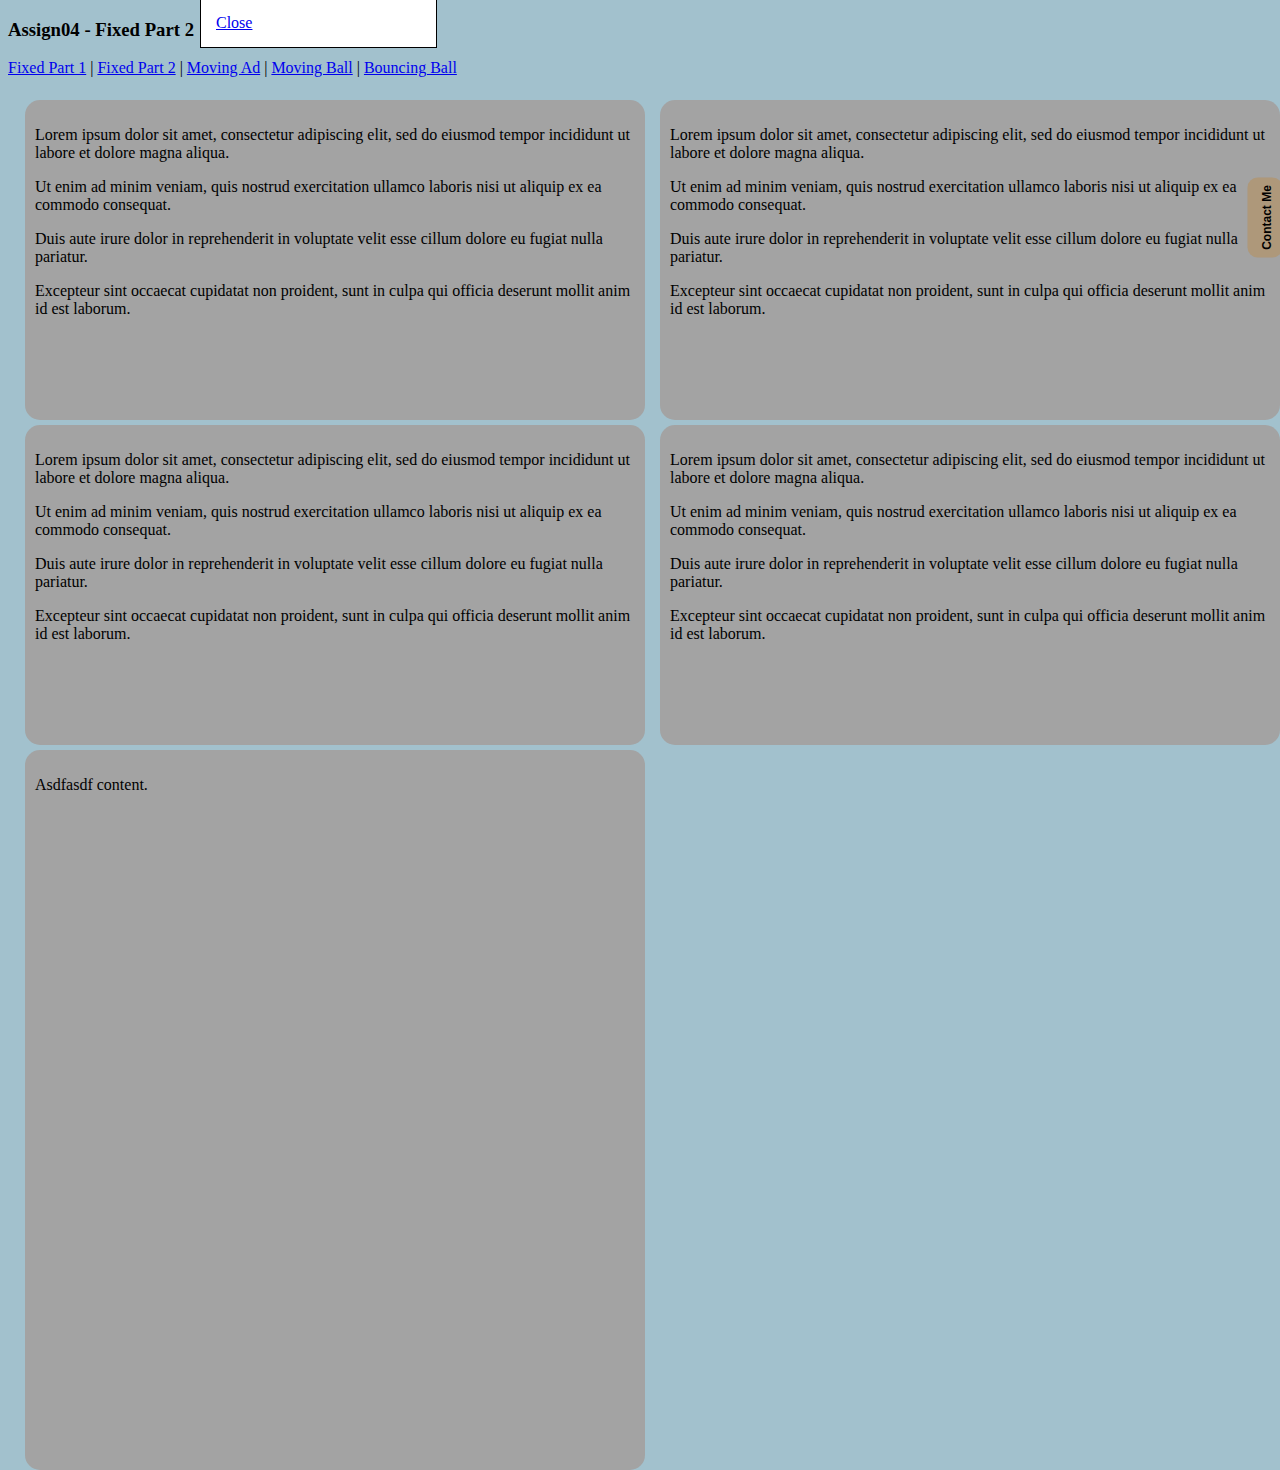
<file: Assign04/fixedPart2.html>
<!DOCTYPE html>
<html>
<head>
    <meta charset="utf-8" />
    <title>Assign04 - Fixed Part 2</title>
    <script type="text/javascript" src="js/jquery-3.7.1.min.js"></script>
    <style type="text/css">
        body {
            background-color: rgb(162, 193, 205);
        }

        /* Updated contactForm - different size and location */
        #contactForm {
            width: 350px;
            height: 200px;
            font-family: Verdana, Geneva, sans-serif;
            font-size: 9pt;
            font-weight: bold;
            position: absolute;
            top: 100px;
            right: -350px; /* Changed location to right edge */
            background-color: rgba(50, 50, 50, .99);
            margin: 0px;
            z-index: 110;
        }

        #contact span {
            padding: 0px;
            margin: 0px;
            position: relative;
            top: 2px;
        }


        #contact {
            font-family: Verdana, Geneva, sans-serif;
            font-size: 9pt;
            font-weight: bold;
            text-align: center;
            padding-top: 10px;
            position: absolute;
            top: 200px;
            right: -25px; /* Right edge */
            border-radius: 10px;
            background-color: rgba(177, 148, 108, .75);
            width: 80px;
            height: 25px;
            margin: 0px;
            z-index: 100;
        }

        #contact:hover, #contact:focus {
            background-color: rgba(177, 148, 108, .90);
            cursor: pointer;
        }

        #contact.fixed, #contactForm.fixed {
            position: fixed;
        }
        #contact {
    transform: rotate(-90deg); 
}

        /* Updated dropdown - different location */
        #dropdown {
            position: absolute;
            top: -200px; /* Initially hidden */
            left: 200px; /* New location */
            background-color: #ffffff;
            padding: 15px;
            border: 1px solid #000000;
            z-index: 75;
        }

        #dropdown.fixed {
            position: fixed;
        }

        /* Styles for content areas */
        #content1, #content2, #content3, #content4, #content5 {
            position: absolute;
            border-radius: 15px;
            background-color: #A3A3A3;
            width: 600px;
            height: 300px;
            overflow: hidden;
            z-index: 1;
            padding:10px;
        }

        #content1 {
            top: 100px;
            left: 25px;
        }

        #content2 {
            top: 100px;
            left: 660px;
        }

        #content3 {
            top: 425px;
            left: 25px;
        }

        #content4 {
            top: 425px;
            left: 660px;
        }

        #content5 {
            top: 750px;
            left: 25px;
            height: 700px;
        }
    </style>
</head>

<body>
    <!-- New dropdown div -->
    <div id="dropdown">
        New Dropdown Content<br/><br/>
        Will you take our quick survey?<br/><br/>
        <a href="#!" id="closeDropdown">Close</a>
    </div>

    <!-- Contact me fixed flyout div -->
    <div id="contact"><span>Contact Me</span></div>
    <div id="contactForm">
        <div id="contactClose" style="position:relative; text-align:center; width:15px; left:320px; top:5px; border: 1px solid #dddddd; padding:1px; color:#dddddd; cursor: pointer;">X</div>
        <div id="contactAddress" style="position:relative; width:300px; left:25px; top:5px; padding:1px; color:#dddddd;">
            Saagar Parikh<br/>&nbsp;<br />
            parikh62@purdue.edu <br/>&nbsp;<br />
            Purdue University<br/>
            West Lafayette, IN 47907
        </div>
    </div>
    <!-- end contact me fixed flyout div -->

    <h3>Assign04 - Fixed Part 2</h3>
    <p>
        <a href="fixed.html">Fixed Part 1</a> |
        <a href="fixedPart2.html">Fixed Part 2</a> |
        <a href="movingAd.html">Moving Ad</a> |
        <a href="movingBall.html">Moving Ball</a> |
        <a href="bouncingBall.html">Bouncing Ball</a>
    </p>

    <script type="text/javascript">
        $(document).ready(function(){

            // Dropdown slide down functionality
            $("#dropdown").animate({
                top:"+200" // New position where it will stop
            }, 2000); // Slow slide down

            $("#dropdown").addClass("fixed");

            // Close the dropdown
            $("#closeDropdown").click(function(event){
                event.preventDefault();
                $("#dropdown").css("top", "-200px"); // Move back up
            });

            // Contact me fixed sidebar
            var isShowing = 1;

            // Rotate the div using CSS
            $("#contact").addClass("rotate");

            // When Contact Me is clicked
            $("#contact").click(function(e){
                e.preventDefault();

                if (isShowing % 2) {
                    // Slide into view
                    $("#contact").animate({ right: "+=350" }, 700);
                    $("#contactForm").animate({ right: "+=350" }, 700);
                    $("#contact").addClass("fixed");
                    $("#contactForm").addClass("fixed");
                    isShowing++;
                } else {
                    // Slide out of view
                    $("#contact").animate({ right: "-=350" }, 700);
                    $("#contactForm").animate({ right: "-=350" }, 700);
                    isShowing++;
                }
            });

            // Close contact form when 'X' is clicked
            $("#contactClose").click(function(e){
                e.preventDefault();
                $("#contact").animate({ right: "-=350" }, 700);
                $("#contactForm").animate({ right: "-=350" }, 700);
                isShowing++;
            });
        });
    </script>

    <!-- Content sections -->
    <div id="content1">
        <p>Lorem ipsum dolor sit amet, consectetur adipiscing elit, sed do eiusmod tempor incididunt ut labore et dolore magna aliqua. </p>
         <p>Ut enim ad minim veniam, quis nostrud exercitation ullamco laboris nisi ut aliquip ex ea commodo consequat. </p>
         <p>Duis aute irure dolor in reprehenderit in voluptate velit esse cillum dolore eu fugiat nulla pariatur. </p>
         <p>Excepteur sint occaecat cupidatat non proident, sunt in culpa qui officia deserunt mollit anim id est laborum.</p>
     </div>
     
     <div id="content2">
         <p>Lorem ipsum dolor sit amet, consectetur adipiscing elit, sed do eiusmod tempor incididunt ut labore et dolore magna aliqua. </p>
         <p>Ut enim ad minim veniam, quis nostrud exercitation ullamco laboris nisi ut aliquip ex ea commodo consequat. </p>
         <p>Duis aute irure dolor in reprehenderit in voluptate velit esse cillum dolore eu fugiat nulla pariatur. </p>
         <p>Excepteur sint occaecat cupidatat non proident, sunt in culpa qui officia deserunt mollit anim id est laborum.</p>
     </div>
     
     <div id="content3">
         <p>Lorem ipsum dolor sit amet, consectetur adipiscing elit, sed do eiusmod tempor incididunt ut labore et dolore magna aliqua. </p>
         <p>Ut enim ad minim veniam, quis nostrud exercitation ullamco laboris nisi ut aliquip ex ea commodo consequat. </p>
         <p>Duis aute irure dolor in reprehenderit in voluptate velit esse cillum dolore eu fugiat nulla pariatur. </p>
         <p>Excepteur sint occaecat cupidatat non proident, sunt in culpa qui officia deserunt mollit anim id est laborum.</p>
     </div>
     
     <div id="content4">
         <p>Lorem ipsum dolor sit amet, consectetur adipiscing elit, sed do eiusmod tempor incididunt ut labore et dolore magna aliqua. </p>
         <p>Ut enim ad minim veniam, quis nostrud exercitation ullamco laboris nisi ut aliquip ex ea commodo consequat. </p>
         <p>Duis aute irure dolor in reprehenderit in voluptate velit esse cillum dolore eu fugiat nulla pariatur. </p>
         <p>Excepteur sint occaecat cupidatat non proident, sunt in culpa qui officia deserunt mollit anim id est laborum.</p>
     </div>
    <div id="content5">
        <p>Asdfasdf content.</p>
    </div>
</body>
</html>
</file>
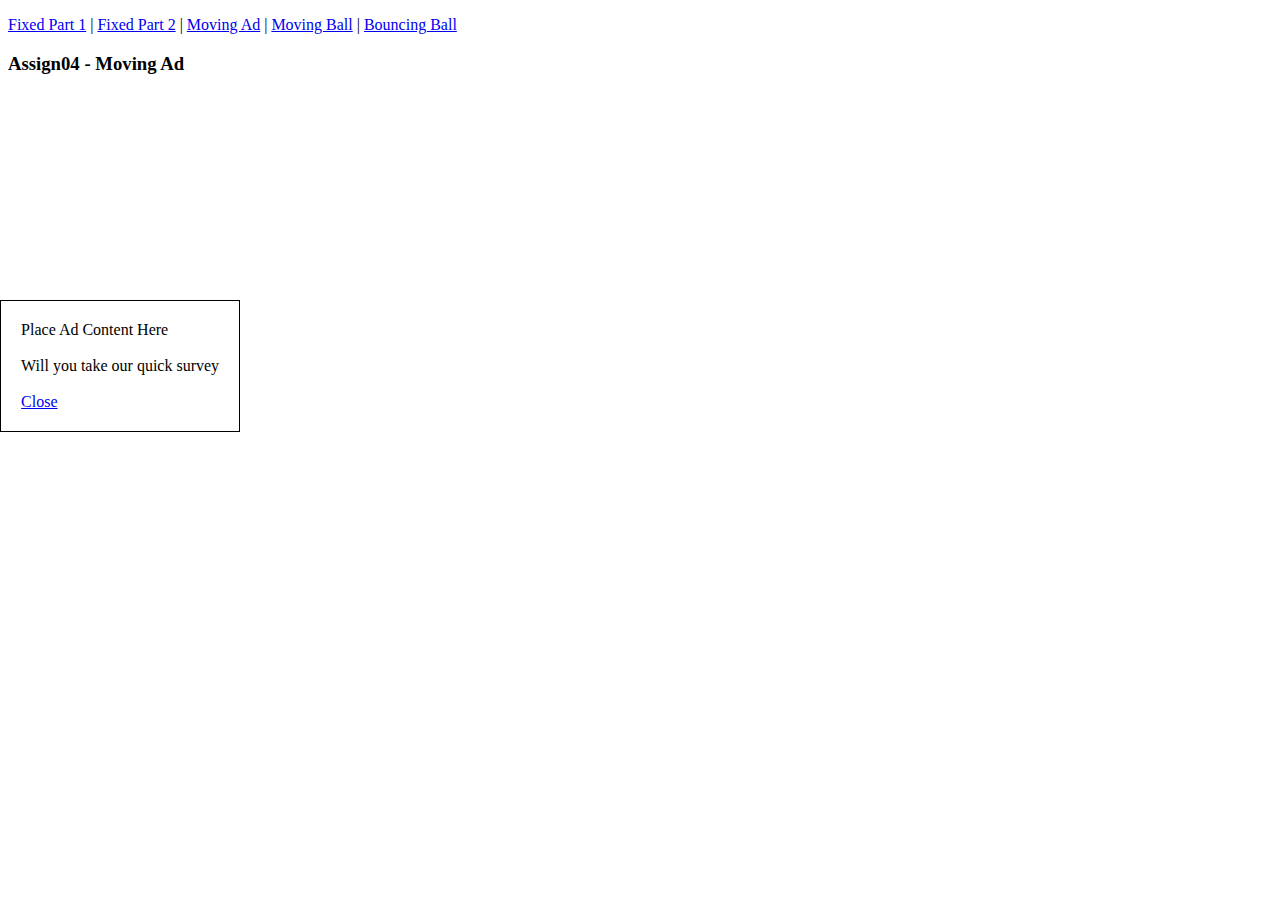
<file: Assign04/movingAd.html>
<!doctype html>
<html>
<head>
<meta charset="utf-8">
<title>Moving Ad</title>
<style type="text/css">
    #dropdown{
        position: absolute;
        top: 0px;
        left: 300px;
        background-color:#ffffff;
        padding:20px;
        border:1px solid #000000;
    }
</style>
</head>

<body>
    <p>
        <a href="fixed.html">Fixed Part 1</a> |
        <a href="fixedPart2.html">Fixed Part 2</a> |
        <a href="movingAd.html">Moving Ad</a> |
        <a href="movingBall.html">Moving Ball</a> |
        <a href="bouncingBall.html">Bouncing Ball</a>
    </p>
<h3>Assign04 - Moving Ad</h3>


<div id="dropdown">Place Ad Content Here<br/><br/>
    Will you take our quick survey<br/><br/>
    <a href="#">Close</a></div>

<script type="text/javascript" src="js/jquery-3.7.1.min.js"></script>
<script type="text/javascript">
$(document).ready(function(){
    var counter = 0;
    
    while(counter < 100)
    {
        $("#dropdown").animate({
            top:"+=300",
            left:"-=300"
        }, 700);
        
        $("#dropdown").animate({
            top:"+=300",
            left:"+=300"
        }, 700);
        
        $("#dropdown").animate({
            top:"-=300",
            left:"+=300"
        }, 700);
        
        $("#dropdown").animate({
            top:"-=300",
            left:"-=300"
        }, 700);
        
        counter++;
    }//end while
    
    $("a").hover(function(e){
        $("a").css("float","right");
    });
    
    $("a").click(function(e){
        event.preventDefault();
        $("#dropdown").hide();
    }); //end anchor click
    
}); 
</script>
</body>
</html>
</file>
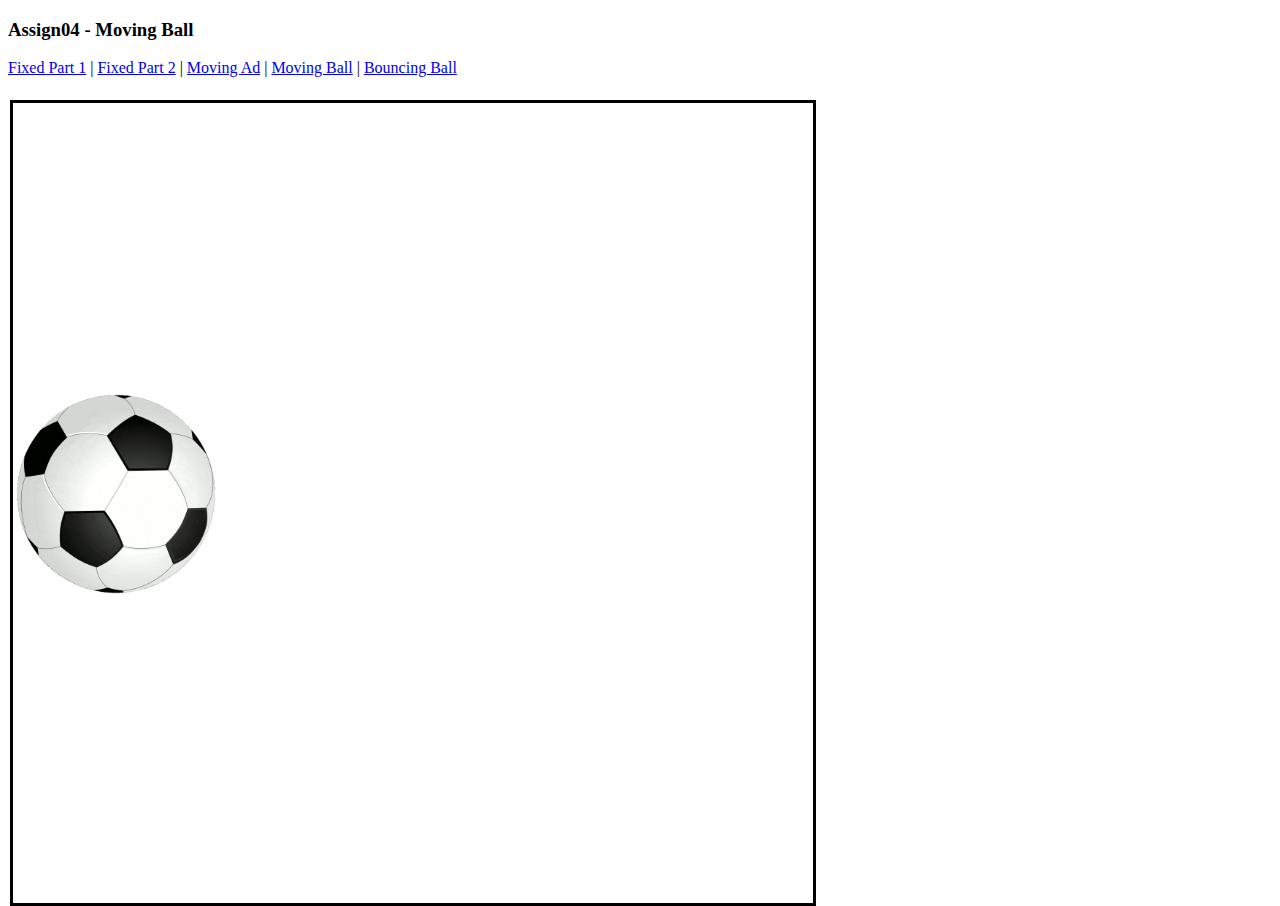
<file: Assign04/movingBall.html>
<!doctype html>
<html>
<head>
<meta charset="utf-8">
<title>Moving Ball</title>
<style type="text/css">
    #container{
        position: absolute;
        top: 100px;
        left: 10px;
        width:800px;
        height: 800px;
        background-color:#ffffff;
        padding:0px;
        border:3px solid #000000;
    }
    #ball{
        position: absolute;
        top: 100px;
        left: 310px;
    }
</style>
</head>

<body>
<h3>Assign04 - Moving Ball</h3>
<p>
    <a href="fixed.html">Fixed Part 1</a> |
    <a href="fixedPart2.html">Fixed Part 2</a> |
    <a href="movingAd.html">Moving Ad</a> |
    <a href="movingBall.html">Moving Ball</a> |
    <a href="bouncingBall.html">Bouncing Ball</a>
</p>

<div id="container"></div>
<img id="ball" src="ball.gif" width="200" height="200" />

<script type="text/javascript" src="js/jquery-3.7.1.min.js"></script>
<script type="text/javascript"><!--
$(document).ready(function(){
    var counter = 0;
    
    while(counter < 100)
    {
        $("#ball").animate({
            top:"+=300",
            left:"-=300"
        }, 800);
        
        $("#ball").animate({
            top:"+=300",
            left:"+=300"
        }, 800);
        
        $("#ball").animate({
            top:"-=300",
            left:"+=300"
        }, 800);
        
        $("#ball").animate({
            top:"-=300",
            left:"-=300"
        }, 800);
        
        counter++;
    }//end while
    
}); //end document ready
--></script>
</body>
</html>
</file>
<file: Assign01/styles.css>
body {
    font-family: Arial, sans-serif;
    color: #ffffff;
    margin: 0;
    padding: 0;
    background-color: #444444;
}

nav {
    background-color: #2b2b2b;
    color: white;
    padding: 10px;
    text-align: center;
}

nav a {
    color: white;
    text-decoration: none;
    margin: 0 15px;
}

nav a:hover {
    text-decoration: underline;
}

.container {
    width: 80%;
    margin: 20px auto;
}

img {
    max-width: 200px; 
    height: auto; 
    margin: 30px auto; 
    border-radius: 8px; 
    box-shadow: 0 4px 8px rgba(0,0,0,0.2); 
}

h1, h2, h3 {
    color: #ffffff;
}

table {
    width: 100%;
    border-collapse: collapse;
    margin-bottom: 20px;
}

table, th, td {
    border: 1px solid #ddd;
}

th, td {
    padding: 8px;
    text-align: left;
}

thead {
    background-color: #2e0000;
}

tfoot {
    background-color: #2e0000;
}

ul {
    list-style-type: none;
    padding: 0;
}

li {
    margin: 10px 0;
}

.thumbnail {
    width: 100px;
    height: 75px;
    object-fit: cover;
    margin-right: 10px;
}

.interesting-list {
    list-style-type: none;
    padding: 0;
    display: flex;
    flex-wrap: wrap;
    justify-content: space-between;
}

.interesting-list li {
    margin-bottom: 20px;
    width: 48%; 
    display: flex;
    align-items: center;
    background-color: #dedede;
    padding: 10px;
    border-radius: 5px;
    box-shadow: 0 0 5px rgba(0, 0, 0, 0.1);
}

.interesting-list a {
    text-decoration: none;
    color: #000000;
    display: flex;
    align-items: center;
}

.interesting-list a:hover {
    text-decoration: underline;
}

.interesting-list img {
    width: 60px;
    height: auto;
    margin-right: 15px;
    border-radius: 5px;
}

.interesting-list li p {
    margin: 0;
    font-size: 14px;
    color: #333;
}
</file>
<file: Assign02/css/styles.css>
html, body, h4, form, fieldset, legend, ol, li {
    margin: 0;
    padding: 0;
}

body {
    background: #ffffff;
    color: #111111;
    font-family: Cambria, "Hoefler Text", "Liberation Serif", Times, "Times New Roman", serif;
    padding: 20px;
}

h4 {
    font-size: 28px;
    margin-bottom: 20px;
}

form#payment {
    background: #a0b0c6;
    --moz-border-radius: 5px;
    --webkit-border-radius: 5px;
    --khtml-border-radius: 5px;
    border-radius: 5px;
    counter-reset: fieldsets;
    padding: 20px;
    width: 600px;
}

form#payment fieldset {
    border: none;
    margin-bottom: 10px;
}

form#payment fieldset:last-of-type {
    margin-bottom: 0;
}

form#payment legend {
    color: #455156;
    font-size: 16px;
    font-weight: bold;
    padding-bottom: 10px;
    text-shadow: 0 1px 1px #333b3f;
}

span#progress {
    color: #455156;
    font-size: 14px;
    padding-bottom: 10px;
}

form#payment > fieldset > legend:before {
    content: "Step " counter(fieldsets) ": ";
    counter-increment: fieldsets;
}

form#payment fieldset fieldset legend {
    color: #111111;
    font-size: 14px;
    font-weight: normal;
    padding-bottom: 0;
}

form#payment ol li {
    background: #b9c6ca;
    background: rgba(255, 255, 255, .3);
    border-color: #e3ebf3;
    border-color: rgba(255, 255, 255, .6);
    border-width: 2px;
    border-style: solid;
    --moz-border-radius: 5px;
    --webkit-border-radius: 5px;
    --khtml-border-radius: 5px;
    border-radius: 5px;
    line-height: 30px;
    list-style: none;
    padding: 5px 10px;
    margin-bottom: 2px;
}

form#payment ol ol li {
    background: none;
    border: none;
    float: left;
}

form#payment label {
    float: left;
    font-size: 13px;
    width: 110px;
}

form#payment fieldset fieldset label {
    background: none no-repeat left 50%;
    line-height: 20px;
    padding: 0 0 0 30px;
    width: auto;
}

form#payment fieldset fieldset label:hover {
    cursor: pointer;
}

form#payment input:not([type=radio]),
form#payment textarea {
    background: #ffffff;
    border: none;
    --moz-border-radius: 3px;
    --webkit-border-radius: 3px;
    --khtml-border-radius: 3px;
    border-radius: 3px;
    font: italic 13px Cambria, "Hoefler Text", "Liberation Serif", Times, "Times New Roman", serif;
    outline: none;
    padding: 5px;
    width: 400px;
}

form#payment input:not([type=submit]):focus,
form#payment textarea:focus {
    background: #eaeaea;
}

form#payment input[type=radio] {
    float: left;
    margin-right: 5px;
}

form#payment button {
    background: #333b3f;
    border: none;
    --moz-border-radius: 10px;
    --webkit-border-radius: 10px;
    --khtml-border-radius: 10px;
    border-radius: 10px;
    color: #ffffff;
    display: block;
    font: 18px Cambria, "Hoefler Text", "Liberation Serif", Times, "Times New Roman", serif;
    letter-spacing: 1px;
    margin: auto;
    padding: 10px 25px;
    text-shadow: 0 1px 1px #000000;
    text-transform: uppercase;
}

form#payment button:hover {
    background: #1e250e;
    cursor: pointer;
}
</file>
<file: Assign02/css/pt2.css>
html, body, h1, form, fieldset, legend, ol, li {
    margin: 0;
    padding: 0;
}

body {
    background: #f4f4f9;
    color: #333333;
    font-family: "Segoe UI", Tahoma, Geneva, Verdana, sans-serif;
    padding: 20px;
    html, body, h4, form, fieldset, legend, ol, li {
        margin: 0;
        padding: 0;
    }
    
    body {
        background: #ffffff;
        color: #111111;
        font-family: Cambria, "Hoefler Text", "Liberation Serif", Times, "Times New Roman", serif;
        padding: 20px;
    }
    
    h4 {
        font-size: 30px;
        margin-bottom: 20px;
    }
    
    form#payment {
        background: #a0b0c6;
        border-radius: 5px;
        counter-reset: fieldsets;
        padding: 20px;
        width: 600px;
    }
    
    form#payment fieldset {
        border: none;
        margin-bottom: 10px;
    }
    
    form#payment fieldset:last-of-type {
        margin-bottom: 0;
    }
    
    form#payment legend {
        color: #455156;
        font-size: 16px;
        font-weight: bold;
        padding-bottom: 10px;
        text-shadow: 0 1px 1px #333b3f;
    }
    
    span#progress {
        color: #455156;
        font-size: 14px;
        padding-bottom: 10px;
    }
    
    form#payment > fieldset > legend:before {
        content: "Step " counter(fieldsets) ": ";
        counter-increment: fieldsets;
    }
    
    form#payment fieldset fieldset legend {
        color: #111111;
        font-size: 14px;
        font-weight: normal;
        padding-bottom: 0;
    }
    
    form#payment ol li {
        background: #b9c6ca;
        background: rgba(255, 255, 255, .3);
        border-color: #e3ebf3;
        border-color: rgba(255, 255, 255, .6);
        border-width: 2px;
        border-style: solid;
        border-radius: 5px;
        line-height: 30px;
        list-style: none;
        padding: 5px 10px;
        margin-bottom: 2px;
    }
    
    form#payment ol ol li {
        background: none;
        border: none;
        float: left;
    }
    
    form#payment label {
        float: left;
        font-size: 13px;
        width: 110px;
    }
    
    form#payment fieldset fieldset label {
        background: none no-repeat left 50%;
        line-height: 20px;
        padding: 0 0 0 30px;
        width: auto;
    }
    
    form#payment fieldset fieldset label:hover {
        cursor: pointer;
    }
    
    form#payment input:not([type=radio]),
    form#payment textarea {
        background: #ffffff;
        border: none;
        border-radius: 3px;
        font: italic 13px Cambria, "Hoefler Text", "Liberation Serif", Times, "Times New Roman", serif;
        outline: none;
        padding: 5px;
        width: 400px;
    }
    
    form#payment input:not([type=submit]):focus,
    form#payment textarea:focus {
        background: #eaeaea;
    }
    
    form#payment input[type=radio] {
        float: left;
        margin-right: 5px;
    }
    
    form#payment button {
        background: #333b3f;
        border: none;
        border-radius: 10px;
        color: #ffffff;
        display: block;
        font: 18px Cambria, "Hoefler Text", "Liberation Serif", Times, "Times New Roman", serif;
        letter-spacing: 1px;
        margin: auto;
        padding: 10px 25px;
        text-shadow: 0 1px 1px #000000;
        text-transform: uppercase;
    }
    
    form#payment button:hover {
        background: #1e250e;
        cursor: pointer;
    }
    
}

h1 {
    font-size: 28px;
    margin-bottom: 20px;
    color: #000000;
    text-align: center;
}

form#feedbackForm {
    background: #e4e7ed;
    border-radius: 8px;
    padding: 20px;
    width: 600px;
    margin: auto;
    box-shadow: 0 4px 8px rgba(0, 0, 0, 0.1);
}

form#feedbackForm fieldset {
    border: none;
    margin-bottom: 15px;
}

form#feedbackForm legend {
    color: #333333;
    font-size: 18px;
    font-weight: bold;
    margin-bottom: 10px;
    text-align: left;
}

span#formProgress {
    color: #4a4a72;
    font-size: 14px;
    padding-bottom: 10px;
}

form#feedbackForm ol li {
    list-style: none;
    margin-bottom: 15px;
}

form#feedbackForm label {
    display: block;
    font-size: 14px;
    margin-bottom: 5px;
    color: #333333;
}

form#feedbackForm input[type="text"],
form#feedbackForm input[type="email"],
form#feedbackForm input[type="color"],
form#feedbackForm input[type="range"],
form#feedbackForm textarea,
form#feedbackForm select {
    width: 100%;
    padding: 8px;
    font-size: 14px;
    border: 1px solid #ccc;
    border-radius: 4px;
    box-sizing: border-box;
}

form#feedbackForm input[type="radio"],
form#feedbackForm input[type="checkbox"] {
    margin-right: 5px;
}

form#feedbackForm button {
    background: #4a4a72;
    color: #ffffff;
    padding: 10px 20px;
    border: none;
    border-radius: 5px;
    font-size: 16px;
    cursor: pointer;
    display: block;
    margin: auto;
}

form#feedbackForm button:hover {
    background: #39395d;
}

a {
    display: block;
    text-align: center;
    margin-top: 20px;
    color: #4a4a72;
    text-decoration: none;
}

a:hover {
    text-decoration: underline;
}
</file>
